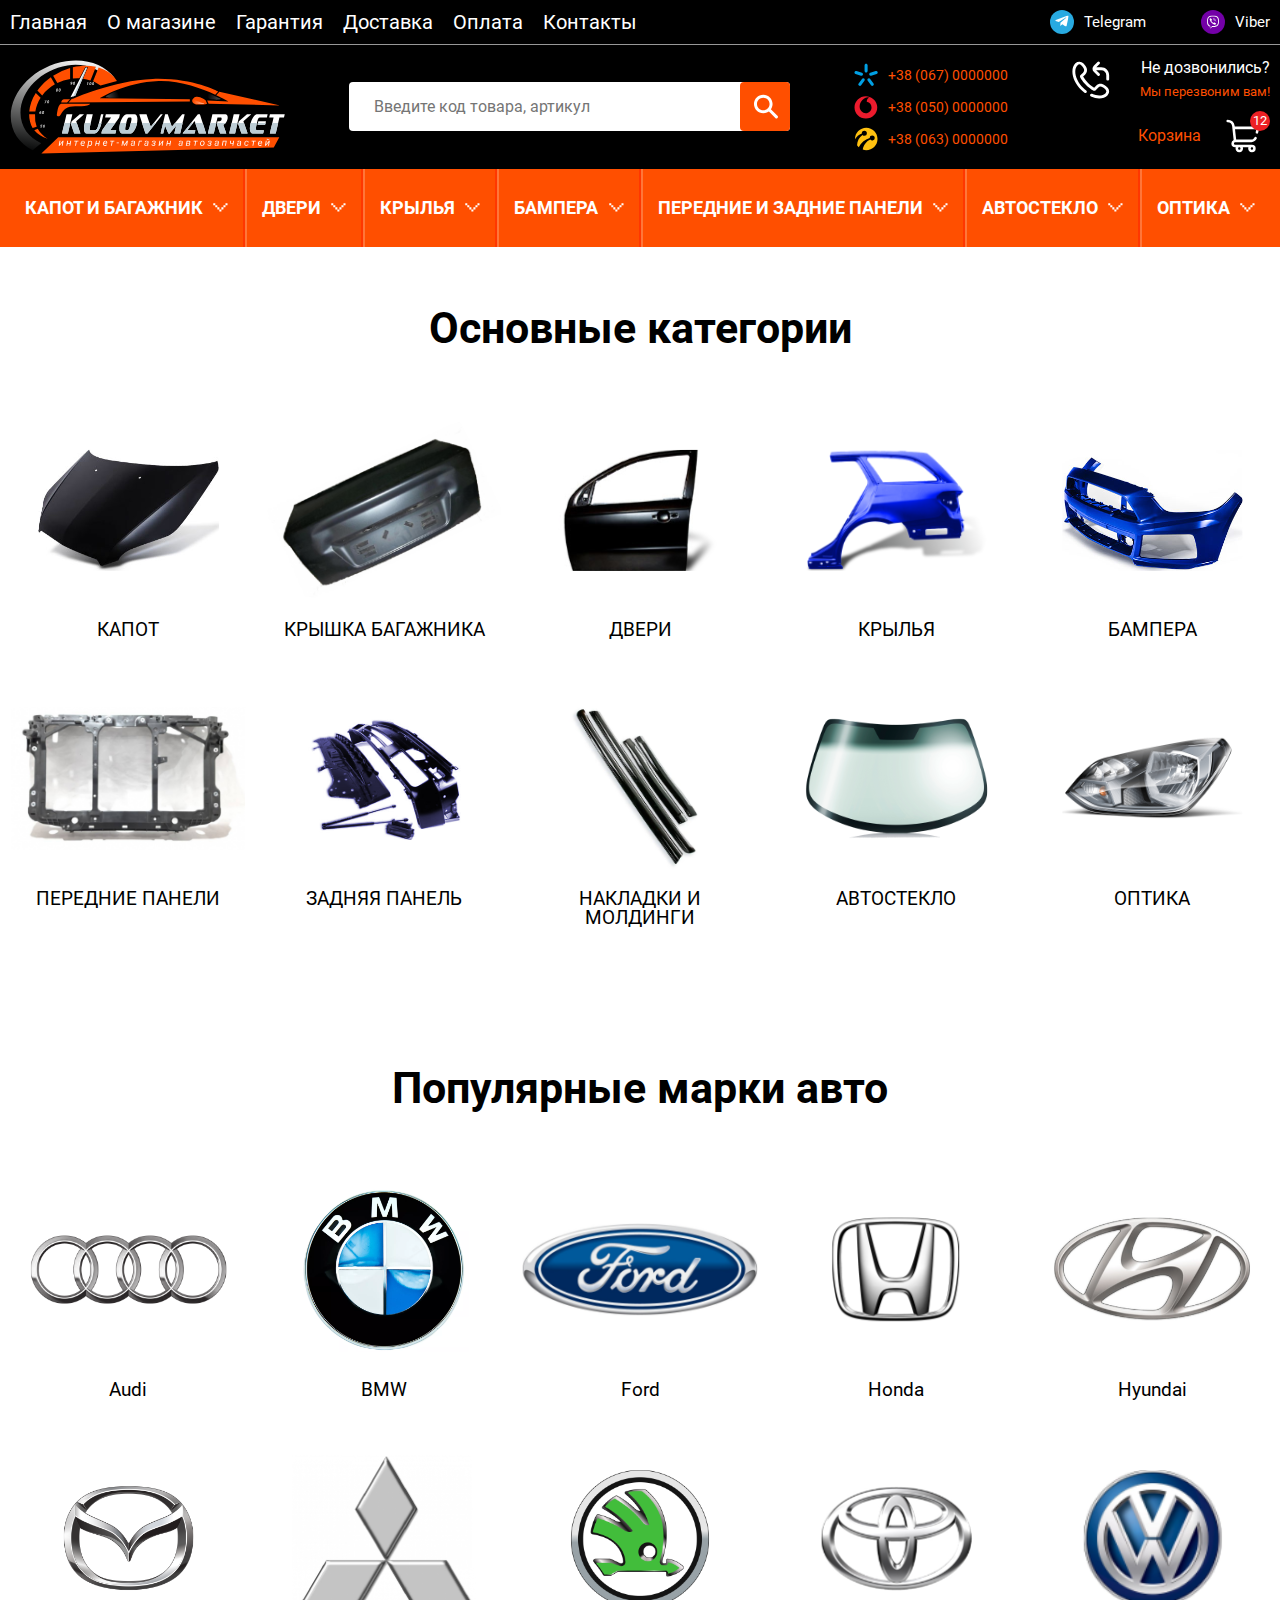
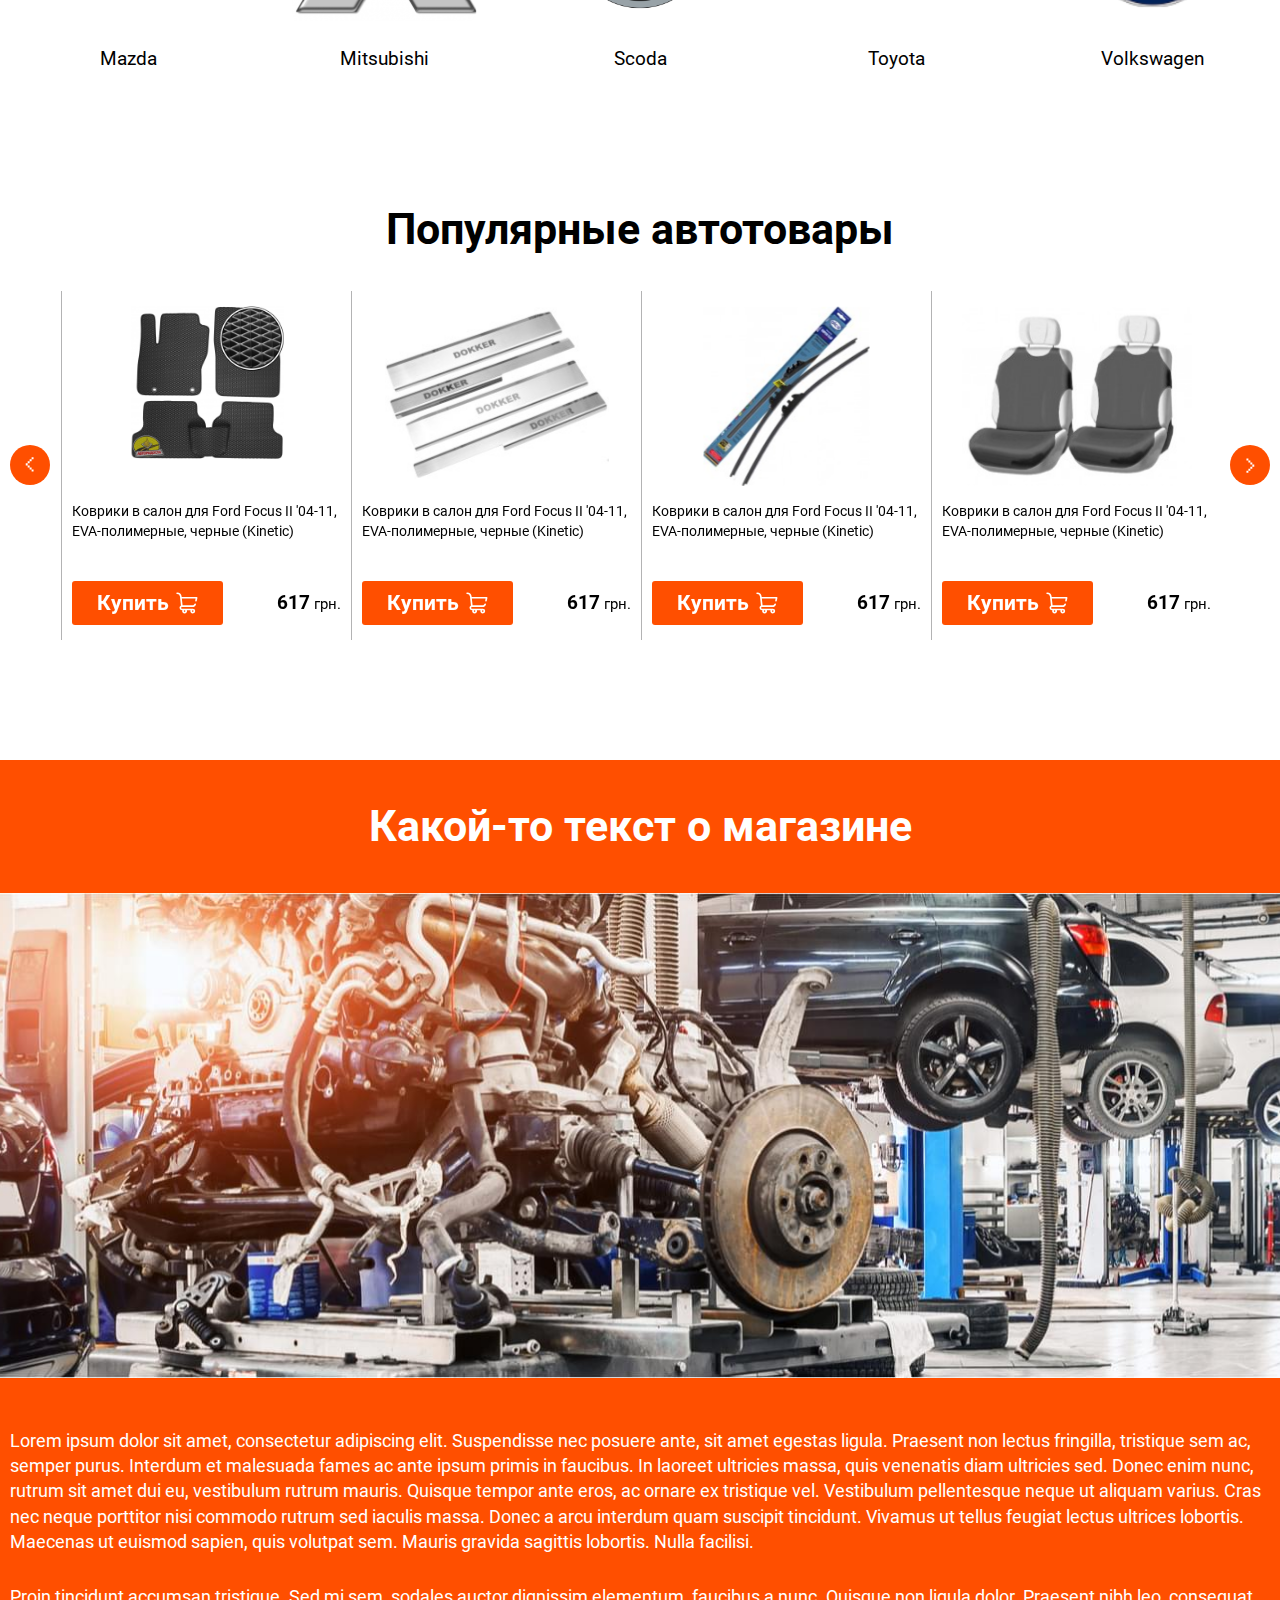
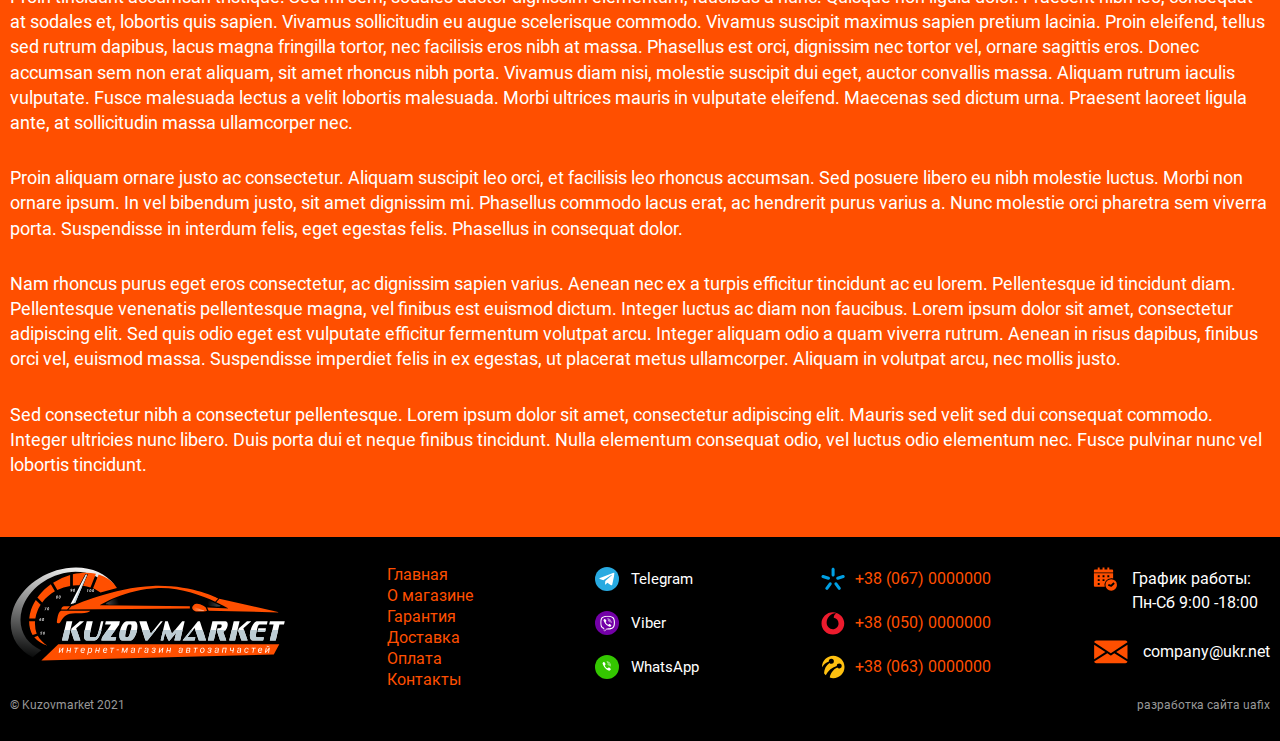
<file: index.html>
<!DOCTYPE html>
<html lang="ru">
	 <head>
	<title>Главная</title>
	<meta charset="UTF-8">
	<meta name="format-detection" content="telephone=no">
	<link rel="stylesheet" href="css/style.min.css">
	<link rel="shortcut icon" href="favicon.ico">
	<meta name="viewport" content="width=device-width, initial-scale=1.0">
</head>
	<body>
		<div class="wrapper">
			<header class="header">
	<div class="header__top top-header">
		<div class="_container">
			<div class="top-header__content">
				<nav class="top-header__menu menu-header" data-da=".mobile-menu,991.98,0">
					<ul class="menu-header__list">
						<li><a href="index.html" class="menu-header__link">Главная</a></li>
						<li><a href="text.html" class="menu-header__link">О магазине</a></li>
						<li><a href="#" class="menu-header__link">Гарантия</a></li>
						<li><a href="#" class="menu-header__link">Доставка</a></li>
						<li><a href="#" class="menu-header__link">Оплата</a></li>
						<li><a href="#" class="menu-header__link">Контакты</a></li>
					</ul>
				</nav>
				<div class="top-header__social" data-da=".mobile-menu__contact,991.98,0">
					<a href="#" class="top-header__link">
						<span class="top-header__link-icon top-header__link-icon_telegram">
							<img src="img/icons/telegram.svg" alt="">
						</span>
						<span class="top-header__link-name">Telegram</span>
					</a>
					<a href="#" class="top-header__link">
						<span class="top-header__link-icon top-header__link-icon_viber">
							<img src="img/icons/viber.svg" alt="">
						</span>
						<span class="top-header__link-name">Viber</span>
					</a>
				</div>
			</div>
		</div>
	</div>

	<div class="header__content">
		<div class="_container">
			<div class="header__body">
				<div class="header__menu-button menu-button">
					<div class="menu-button__burger">
						<span></span>
						<span></span>
						<span></span>
					</div>
					<div class="menu-button__text">Меню</div>
				</div>
				<a href="index.html" class="header__logo"><img src="img/logo.svg" alt=""></a>
				<div class="header__search">
					<input type="text" name="search" placeholder="Введите код товара, артикул">
					<span class="header__search-button"><img src="img/icons/search.svg" alt=""></span>
				</div>
				<div class="header__contacts" data-da=".mobile-menu__contact,991.98,1">
					<a href="tel:+380670000000" class="header__contact">
						<img src="img/icons/kyivstar.svg" alt="">
						<span>+38 (067) 0000000</span>
					</a>
					<a href="tel:+380500000000" class="header__contact">
						<img src="img/icons/vodafone.svg" alt="">
						<span>+38 (050) 0000000</span>
					</a>
					<a href="tel:+380630000000" class="header__contact">
						<img src="img/icons/Lifecell.svg" alt="">
						<span>+38 (063) 0000000</span>
					</a>
				</div>
				<div class="header__block">
					<div class="header__callback">
						<img src="img/icons/callback.svg" alt="">
						<p>
							<span>Не дозвонились?</span>
							<a href="#callback" class="_popup-link">Мы перезвоним вам!</a>
						</p>
					</div>
					<div class="header__basket">
						<span>Корзина</span>
						<img src="img/icons/basket.svg" alt="">
						<span class="scsh_adder_numc">12</span>
					</div>
				</div>
			</div>
		</div>
	</div>

	<div class="header__catalog catalog-header">
		<div class="_container">
			<div class="header__catalog-button catalog-button">
				<div class="catalog-button__burger">
					<span></span>
					<span></span>
					<span></span>
				</div>
				<div class="catalog-button__text">Каталог</div>
			</div>
			<nav class="catalog-header__menu">
				<ul class="catalog-header__list _spollers _one">
					<li>
						<h2 class="catalog-header__title-section _spoller" data-max="991.98">КАПОТ И БАГАЖНИК</h2>
						<div class="catalog-header__section section-catalog">
							<h3 class="section-catalog__title">Капот</h3>
							<ul class="section-catalog__list">
								<li><a href="catalog.html" class="section-catalog__link">Капоты</a></li>
								<li><a href="catalog.html" class="section-catalog__link">Петли капота</a></li>
								<li><a href="catalog.html" class="section-catalog__link">Решетки передние</a></li>
							</ul>
							<h3 class="section-catalog__title">Багажник</h3>
							<ul class="section-catalog__list">
								<li><a href="catalog.html" class="section-catalog__link">Крышка багажника</a></li>
								<li><a href="catalog.html" class="section-catalog__link">Петли крышки багажника</a></li>
								<li><a href="catalog.html" class="section-catalog__link">Молдинги и накладки</a></li>
							</ul>
						</div>
					</li>
					<li>
						<h2 class="catalog-header__title-section _spoller" data-max="991.98">ДВЕРИ</h2>
						<div class="catalog-header__section section-catalog">
							<h3 class="section-catalog__title">Капот</h3>
							<ul class="section-catalog__list">
								<li><a href="catalog.html" class="section-catalog__link">Капоты</a></li>
								<li><a href="catalog.html" class="section-catalog__link">Петли капота</a></li>
								<li><a href="catalog.html" class="section-catalog__link">Решетки передние</a></li>
							</ul>
							<h3 class="section-catalog__title">Багажник</h3>
							<ul class="section-catalog__list">
								<li><a href="catalog.html" class="section-catalog__link">Крышка багажника</a></li>
								<li><a href="catalog.html" class="section-catalog__link">Петли крышки багажника</a></li>
								<li><a href="catalog.html" class="section-catalog__link">Молдинги и накладки</a></li>
							</ul>
						</div>
					</li>
					<li>
						<h2 class="catalog-header__title-section _spoller" data-max="991.98">КРЫЛЬЯ</h2>
						<div class="catalog-header__section section-catalog">
							<h3 class="section-catalog__title">Капот</h3>
							<ul class="section-catalog__list">
								<li><a href="catalog.html" class="section-catalog__link">Капоты</a></li>
								<li><a href="catalog.html" class="section-catalog__link">Петли капота</a></li>
								<li><a href="catalog.html" class="section-catalog__link">Решетки передние</a></li>
							</ul>
							<h3 class="section-catalog__title">Багажник</h3>
							<ul class="section-catalog__list">
								<li><a href="catalog.html" class="section-catalog__link">Крышка багажника</a></li>
								<li><a href="catalog.html" class="section-catalog__link">Петли крышки багажника</a></li>
								<li><a href="catalog.html" class="section-catalog__link">Молдинги и накладки</a></li>
							</ul>
						</div>
					</li>
					<li>
						<h2 class="catalog-header__title-section _spoller" data-max="991.98">БАМПЕРА</h2>
						<div class="catalog-header__section section-catalog">
							<h3 class="section-catalog__title">Капот</h3>
							<ul class="section-catalog__list">
								<li><a href="catalog.html" class="section-catalog__link">Капоты</a></li>
								<li><a href="catalog.html" class="section-catalog__link">Петли капота</a></li>
								<li><a href="catalog.html" class="section-catalog__link">Решетки передние</a></li>
							</ul>
							<h3 class="section-catalog__title">Багажник</h3>
							<ul class="section-catalog__list">
								<li><a href="catalog.html" class="section-catalog__link">Крышка багажника</a></li>
								<li><a href="catalog.html" class="section-catalog__link">Петли крышки багажника</a></li>
								<li><a href="catalog.html" class="section-catalog__link">Молдинги и накладки</a></li>
							</ul>
						</div>
					</li>
					<li>
						<h2 class="catalog-header__title-section _spoller" data-max="991.98">ПЕРЕДНИЕ И ЗАДНИЕ ПАНЕЛИ </h2>
						<div class="catalog-header__section section-catalog">
							<h3 class="section-catalog__title">Капот</h3>
							<ul class="section-catalog__list">
								<li><a href="catalog.html" class="section-catalog__link">Капоты</a></li>
								<li><a href="catalog.html" class="section-catalog__link">Петли капота</a></li>
								<li><a href="catalog.html" class="section-catalog__link">Решетки передние</a></li>
							</ul>
							<h3 class="section-catalog__title">Багажник</h3>
							<ul class="section-catalog__list">
								<li><a href="catalog.html" class="section-catalog__link">Крышка багажника</a></li>
								<li><a href="catalog.html" class="section-catalog__link">Петли крышки багажника</a></li>
								<li><a href="catalog.html" class="section-catalog__link">Молдинги и накладки</a></li>
							</ul>
						</div>
					</li>
					<li>
						<h2 class="catalog-header__title-section _spoller" data-max="991.98">АВТОСТЕКЛО</h2>
						<div class="catalog-header__section section-catalog">
							<h3 class="section-catalog__title">Капот</h3>
							<ul class="section-catalog__list">
								<li><a href="catalog.html" class="section-catalog__link">Капоты</a></li>
								<li><a href="catalog.html" class="section-catalog__link">Петли капота</a></li>
								<li><a href="catalog.html" class="section-catalog__link">Решетки передние</a></li>
							</ul>
							<h3 class="section-catalog__title">Багажник</h3>
							<ul class="section-catalog__list">
								<li><a href="catalog.html" class="section-catalog__link">Крышка багажника</a></li>
								<li><a href="catalog.html" class="section-catalog__link">Петли крышки багажника</a></li>
								<li><a href="catalog.html" class="section-catalog__link">Молдинги и накладки</a></li>
							</ul>
						</div>
					</li>
					<li>
						<h2 class="catalog-header__title-section _spoller" data-max="991.98">ОПТИКА</h2>
						<div class="catalog-header__section section-catalog">
							<h3 class="section-catalog__title">Капот</h3>
							<ul class="section-catalog__list">
								<li><a href="catalog.html" class="section-catalog__link">Капоты</a></li>
								<li><a href="catalog.html" class="section-catalog__link">Петли капота</a></li>
								<li><a href="catalog.html" class="section-catalog__link">Решетки передние</a></li>
							</ul>
							<h3 class="section-catalog__title">Багажник</h3>
							<ul class="section-catalog__list">
								<li><a href="catalog.html" class="section-catalog__link">Крышка багажника</a></li>
								<li><a href="catalog.html" class="section-catalog__link">Петли крышки багажника</a></li>
								<li><a href="catalog.html" class="section-catalog__link">Молдинги и накладки</a></li>
							</ul>
						</div>
					</li>
				</ul>
			</nav>
		</div>
	</div>

	<div class="mobile-menu">
		<div class="mobile-menu__contact"></div>
	</div>

	<div class="header__search-block">
		<input type="text" name="search" placeholder="Введите код товара, артикул">
	</div>
</header>
			<main class="page">
				<section class="catalog">
					<div class="_container">
						<h1 class="catalog__title">Основные категории</h1>
						<div class="catalog__body">
							<div class="catalog__item item-catalog">
								<a href="#" class="item-catalog__image">
									<img src="img/category/image01.png" alt="">
								</a>
								<a href="#" class="item-catalog__name item-catalog__name_category">КАПОТ</a>
							</div>
							<div class="catalog__item item-catalog">
								<a href="#" class="item-catalog__image">
									<img src="img/category/image02.png" alt="">
								</a>
								<a href="#" class="item-catalog__name item-catalog__name_category">КРЫШКА БАГАЖНИКА</a>
							</div>
							<div class="catalog__item item-catalog">
								<a href="#" class="item-catalog__image">
									<img src="img/category/image03.png" alt="">
								</a>
								<a href="#" class="item-catalog__name item-catalog__name_category">ДВЕРИ</a>
							</div>
							<div class="catalog__item item-catalog">
								<a href="#" class="item-catalog__image">
									<img src="img/category/image04.png" alt="">
								</a>
								<a href="#" class="item-catalog__name item-catalog__name_category">КРЫЛЬЯ</a>
							</div>
							<div class="catalog__item item-catalog">
								<a href="#" class="item-catalog__image">
									<img src="img/category/image05.png" alt="">
								</a>
								<a href="#" class="item-catalog__name item-catalog__name_category">БАМПЕРА</a>
							</div>
							<div class="catalog__item item-catalog">
								<a href="#" class="item-catalog__image">
									<img src="img/category/image06.png" alt="">
								</a>
								<a href="#" class="item-catalog__name item-catalog__name_category">Передние панели</a>
							</div>
							<div class="catalog__item item-catalog">
								<a href="#" class="item-catalog__image">
									<img src="img/category/image07.png" alt="">
								</a>
								<a href="#" class="item-catalog__name item-catalog__name_category">ЗАДНЯЯ ПАНЕЛЬ</a>
							</div>
							<div class="catalog__item item-catalog">
								<a href="#" class="item-catalog__image">
									<img src="img/category/image08.png" alt="">
								</a>
								<a href="#" class="item-catalog__name item-catalog__name_category">НАКЛАДКИ И МОЛДИНГИ</a>
							</div>
							<div class="catalog__item item-catalog">
								<a href="#" class="item-catalog__image">
									<img src="img/category/image09.png" alt="">
								</a>
								<a href="#" class="item-catalog__name item-catalog__name_category">АВТОСТЕКЛО</a>
							</div>
							<div class="catalog__item item-catalog">
								<a href="#" class="item-catalog__image">
									<img src="img/category/image10.png" alt="">
								</a>
								<a href="#" class="item-catalog__name item-catalog__name_category">ОПТИКА</a>
							</div>
						</div>
					</div>
				</section>

				<section class="catalog">
					<div class="_container">
						<h2 class="catalog__title">Популярные марки авто</h2>
						<div class="catalog__body">
							<div class="catalog__item item-catalog">
								<a href="#" class="item-catalog__image">
									<img src="img/brand/image01.png" alt="">
								</a>
								<a href="#" class="item-catalog__name">Audi</a>
							</div>
							<div class="catalog__item item-catalog">
								<a href="#" class="item-catalog__image">
									<img src="img/brand/image02.png" alt="">
								</a>
								<a href="#" class="item-catalog__name">BMW</a>
							</div>
							<div class="catalog__item item-catalog">
								<a href="#" class="item-catalog__image">
									<img src="img/brand/image03.png" alt="">
								</a>
								<a href="#" class="item-catalog__name">Ford</a>
							</div>
							<div class="catalog__item item-catalog">
								<a href="#" class="item-catalog__image">
									<img src="img/brand/image04.png" alt="">
								</a>
								<a href="#" class="item-catalog__name">Honda</a>
							</div>
							<div class="catalog__item item-catalog">
								<a href="#" class="item-catalog__image">
									<img src="img/brand/image05.png" alt="">
								</a>
								<a href="#" class="item-catalog__name">Hyundai</a>
							</div>
							<div class="catalog__item item-catalog">
								<a href="#" class="item-catalog__image">
									<img src="img/brand/image06.png" alt="">
								</a>
								<a href="#" class="item-catalog__name">Mazda</a>
							</div>
							<div class="catalog__item item-catalog">
								<a href="#" class="item-catalog__image">
									<img src="img/brand/image07.png" alt="">
								</a>
								<a href="#" class="item-catalog__name">Mitsubishi</a>
							</div>
							<div class="catalog__item item-catalog">
								<a href="#" class="item-catalog__image">
									<img src="img/brand/image08.png" alt="">
								</a>
								<a href="#" class="item-catalog__name">Scoda</a>
							</div>
							<div class="catalog__item item-catalog">
								<a href="#" class="item-catalog__image">
									<img src="img/brand/image09.png" alt="">
								</a>
								<a href="#" class="item-catalog__name">Toyota</a>
							</div>
							<div class="catalog__item item-catalog">
								<a href="#" class="item-catalog__image">
									<img src="img/brand/image10.png" alt="">
								</a>
								<a href="#" class="item-catalog__name">Volkswagen</a>
							</div>
						</div>
					</div>
				</section>

				<section class="popular">
					<div class="_container">
						<h2 class="catalog__title">Популярные автотовары</h2>
						<div class="popular__content">
							<div class="popular__body _swiper">
								<div class="popular__slide">
									<div class="item-product">
										<a href="product.html" class="item-product__image">
											<img src="img/product/image01.png" alt="">
										</a>
										<a href="product.html" class="item-product__text">Коврики в салон для Ford Focus II '04-11, EVA-полимерные, черные (Kinetic)</a>
										<div class="item-product__footer">
											<button class="item-product__button btn">
												<span>Купить</span>
												<img src="img/icons/basket.svg" alt="">
											</button>
											<div class="item-product__price"><span>617</span> грн.</div>
										</div>
									</div>
								</div>
								<div class="popular__slide">
									<div class="item-product">
										<a href="product.html" class="item-product__image">
											<img src="img/product/image02.png" alt="">
										</a>
										<a href="product.html" class="item-product__text">Коврики в салон для Ford Focus II '04-11, EVA-полимерные, черные (Kinetic)</a>
										<div class="item-product__footer">
											<button class="item-product__button btn">
												<span>Купить</span>
												<img src="img/icons/basket.svg" alt="">
											</button>
											<div class="item-product__price"><span>617</span> грн.</div>
										</div>
									</div>
								</div>
								<div class="popular__slide">
									<div class="item-product">
										<a href="product.html" class="item-product__image">
											<img src="img/product/image03.png" alt="">
										</a>
										<a href="product.html" class="item-product__text">Коврики в салон для Ford Focus II '04-11, EVA-полимерные, черные (Kinetic)</a>
										<div class="item-product__footer">
											<button class="item-product__button btn">
												<span>Купить</span>
												<img src="img/icons/basket.svg" alt="">
											</button>
											<div class="item-product__price"><span>617</span> грн.</div>
										</div>
									</div>
								</div>
								<div class="popular__slide">
									<div class="item-product">
										<a href="product.html" class="item-product__image">
											<img src="img/product/image04.png" alt="">
										</a>
										<a href="product.html" class="item-product__text">Коврики в салон для Ford Focus II '04-11, EVA-полимерные, черные (Kinetic)</a>
										<div class="item-product__footer">
											<button class="item-product__button btn">
												<span>Купить</span>
												<img src="img/icons/basket.svg" alt="">
											</button>
											<div class="item-product__price"><span>617</span> грн.</div>
										</div>
									</div>
								</div>
								<div class="popular__slide">
									<div class="item-product">
										<a href="product.html" class="item-product__image">
											<img src="img/product/image05.png" alt="">
										</a>
										<a href="product.html" class="item-product__text">Коврики в салон для Ford Focus II '04-11, EVA-полимерные, черные (Kinetic)</a>
										<div class="item-product__footer">
											<button class="item-product__button btn">
												<span>Купить</span>
												<img src="img/icons/basket.svg" alt="">
											</button>
											<div class="item-product__price"><span>617</span> грн.</div>
										</div>
									</div>
								</div>
								<div class="popular__slide">
									<div class="item-product">
										<a href="product.html" class="item-product__image">
											<img src="img/product/image01.png" alt="">
										</a>
										<a href="product.html" class="item-product__text">Коврики в салон для Ford Focus II '04-11, EVA-полимерные, черные (Kinetic)</a>
										<div class="item-product__footer">
											<button class="item-product__button btn">
												<span>Купить</span>
												<img src="img/icons/basket.svg" alt="">
											</button>
											<div class="item-product__price"><span>617</span> грн.</div>
										</div>
									</div>
								</div>
								<div class="popular__slide">
									<div class="item-product">
										<a href="product.html" class="item-product__image">
											<img src="img/product/image02.png" alt="">
										</a>
										<a href="product.html" class="item-product__text">Коврики в салон для Ford Focus II '04-11, EVA-полимерные, черные (Kinetic)</a>
										<div class="item-product__footer">
											<button class="item-product__button btn">
												<span>Купить</span>
												<img src="img/icons/basket.svg" alt="">
											</button>
											<div class="item-product__price"><span>617</span> грн.</div>
										</div>
									</div>
								</div>
							</div>
							
							<div class="popular__pagination">
								<div class="popular__arrow popular__arrow_prev"></div>
								<div class="popular__arrow popular__arrow_next"></div>
							</div>
						</div>
					</div>
				</section>

				<section class="about">
					<h2 class="about__title">Какой-то текст о магазине</h2>
					<div class="about__image">
						<img src="img/image-bg.jpg" alt="">
					</div>
					<div class="_container">
						<div class="about__content">
							<p>Lorem ipsum dolor sit amet, consectetur adipiscing elit. Suspendisse nec posuere ante, sit amet egestas ligula. Praesent non lectus fringilla, tristique sem ac, semper purus. Interdum et malesuada fames ac ante ipsum primis in faucibus. In laoreet ultricies massa, quis venenatis diam ultricies sed. Donec enim nunc, rutrum sit amet dui eu, vestibulum rutrum mauris. Quisque tempor ante eros, ac ornare ex tristique vel. Vestibulum pellentesque neque ut aliquam varius. Cras nec neque porttitor nisi commodo rutrum sed iaculis massa. Donec a arcu interdum quam suscipit tincidunt. Vivamus ut tellus feugiat lectus ultrices lobortis. Maecenas ut euismod sapien, quis volutpat sem. Mauris gravida sagittis lobortis. Nulla facilisi.</p>
							<p>Proin tincidunt accumsan tristique. Sed mi sem, sodales auctor dignissim elementum, faucibus a nunc. Quisque non ligula dolor. Praesent nibh leo, consequat at sodales et, lobortis quis sapien. Vivamus sollicitudin eu augue scelerisque commodo. Vivamus suscipit maximus sapien pretium lacinia. Proin eleifend, tellus sed rutrum dapibus, lacus magna fringilla tortor, nec facilisis eros nibh at massa. Phasellus est orci, dignissim nec tortor vel, ornare sagittis eros. Donec accumsan sem non erat aliquam, sit amet rhoncus nibh porta. Vivamus diam nisi, molestie suscipit dui eget, auctor convallis massa. Aliquam rutrum iaculis vulputate. Fusce malesuada lectus a velit lobortis malesuada. Morbi ultrices mauris in vulputate eleifend. Maecenas sed dictum urna. Praesent laoreet ligula ante, at sollicitudin massa ullamcorper nec.</p>
							<p>Proin aliquam ornare justo ac consectetur. Aliquam suscipit leo orci, et facilisis leo rhoncus accumsan. Sed posuere libero eu nibh molestie luctus. Morbi non ornare ipsum. In vel bibendum justo, sit amet dignissim mi. Phasellus commodo lacus erat, ac hendrerit purus varius a. Nunc molestie orci pharetra sem viverra porta. Suspendisse in interdum felis, eget egestas felis. Phasellus in consequat dolor.</p>
							<p>Nam rhoncus purus eget eros consectetur, ac dignissim sapien varius. Aenean nec ex a turpis efficitur tincidunt ac eu lorem. Pellentesque id tincidunt diam. Pellentesque venenatis pellentesque magna, vel finibus est euismod dictum. Integer luctus ac diam non faucibus. Lorem ipsum dolor sit amet, consectetur adipiscing elit. Sed quis odio eget est vulputate efficitur fermentum volutpat arcu. Integer aliquam odio a quam viverra rutrum. Aenean in risus dapibus, finibus orci vel, euismod massa. Suspendisse imperdiet felis in ex egestas, ut placerat metus ullamcorper. Aliquam in volutpat arcu, nec mollis justo.</p>
							<p>Sed consectetur nibh a consectetur pellentesque. Lorem ipsum dolor sit amet, consectetur adipiscing elit. Mauris sed velit sed dui consequat commodo. Integer ultricies nunc libero. Duis porta dui et neque finibus tincidunt. Nulla elementum consequat odio, vel luctus odio elementum nec. Fusce pulvinar nunc vel lobortis tincidunt.</p>
						</div>
					</div>
				</section>
			</main>
			<footer class="footer">
	<div class="_container">
		<div class="footer__body">
			<a href="index.html" class="footer__logo">
				<img src="img/logo.svg" alt="">
			</a>

			<nav class="footer__menu">
				<a href="#" class="footer__menu-link">Главная</a>
				<a href="#" class="footer__menu-link">О магазине</a>
				<a href="#" class="footer__menu-link">Гарантия</a>
				<a href="#" class="footer__menu-link">Доставка </a>
				<a href="#" class="footer__menu-link">Оплата</a>
				<a href="#" class="footer__menu-link">Контакты</a>
			</nav>

			<div class="footer__social">
				<a href="#" class="footer__social-link">
					<span class="footer__social-icon footer__social-icon_telegram">
						<img src="img/icons/telegram.svg" alt="">
					</span>
					<span class="footer__social-name">Telegram</span>
				</a>
				<a href="#" class="footer__social-link">
					<span class="footer__social-icon footer__social-icon_viber">
						<img src="img/icons/viber.svg" alt="">
					</span>
					<span class="footer__social-name">Viber</span>
				</a>
				<a href="#" class="footer__social-link">
					<span class="footer__social-icon footer__social-icon_whatsapp">
						<img src="img/icons/whatsapp.svg" alt="">
					</span>
					<span class="footer__social-name">WhatsApp</span>
				</a>
			</div>

			<div class="footer__contact">
				<a href="tel:+380670000000" class="footer__contact-link">
					<img src="img/icons/kyivstar.svg" alt="">
					<span>+38 (067) 0000000</span>
				</a>
				<a href="tel:+380500000000" class="footer__contact-link">
					<img src="img/icons/vodafone.svg" alt="">
					<span>+38 (050) 0000000</span>
				</a>
				<a href="tel:+380630000000" class="footer__contact-link">
					<img src="img/icons/Lifecell.svg" alt="">
					<span>+38 (063) 0000000</span>
				</a>
			</div>

			<div class="footer__info">
				<div class="footer__info-item">
					<img src="img/icons/schedule.svg" alt="">
					<span>График работы:<br>Пн-Сб 9:00 -18:00</span>
				</div>
				<div class="footer__info-item">
					<img src="img/icons/mail.svg" alt="">
					<span>company@ukr.net</span>
				</div>
			</div>
		</div>

		<div class="footer__bottom">
			<div class="footer__copyright">© Kuzovmarket 2021</div>
			<div class="footer__author">разработка сайта uafix</div>
		</div>
	</div>
</footer>
		</div>
		<div class="popup popup_callback">
	<div class="popup__content">
		<div class="popup__body">
			<div class="popup__close"></div>
			<h2 class="popup__title">Мы Вам перезвоним</h2>
			<form action="#" class="popup__form form" autocomplete="off">
				<div class="form__line">
					<label for="name" class="form__label">ФИО</label>
					<input type="text" id="name" name="name" class="form__input" required>
				</div>
				<div class="form__line">
					<label for="tel" class="form__label">Телефон</label>
					<input type="tel" id="tel" name="tel" class="form__input form__input_tel" required maxlength="13">
				</div>
				<button class="form__button btn">Отправить</button>
			</form>
		</div>
	</div>
</div>

		<!-- <script src="https://code.jquery.com/jquery-3.3.1.min.js"></script> -->
<script src="js/vendors.min.js"></script>
<script src="js/app.min.js"></script>
	</body>
</html>
</file>
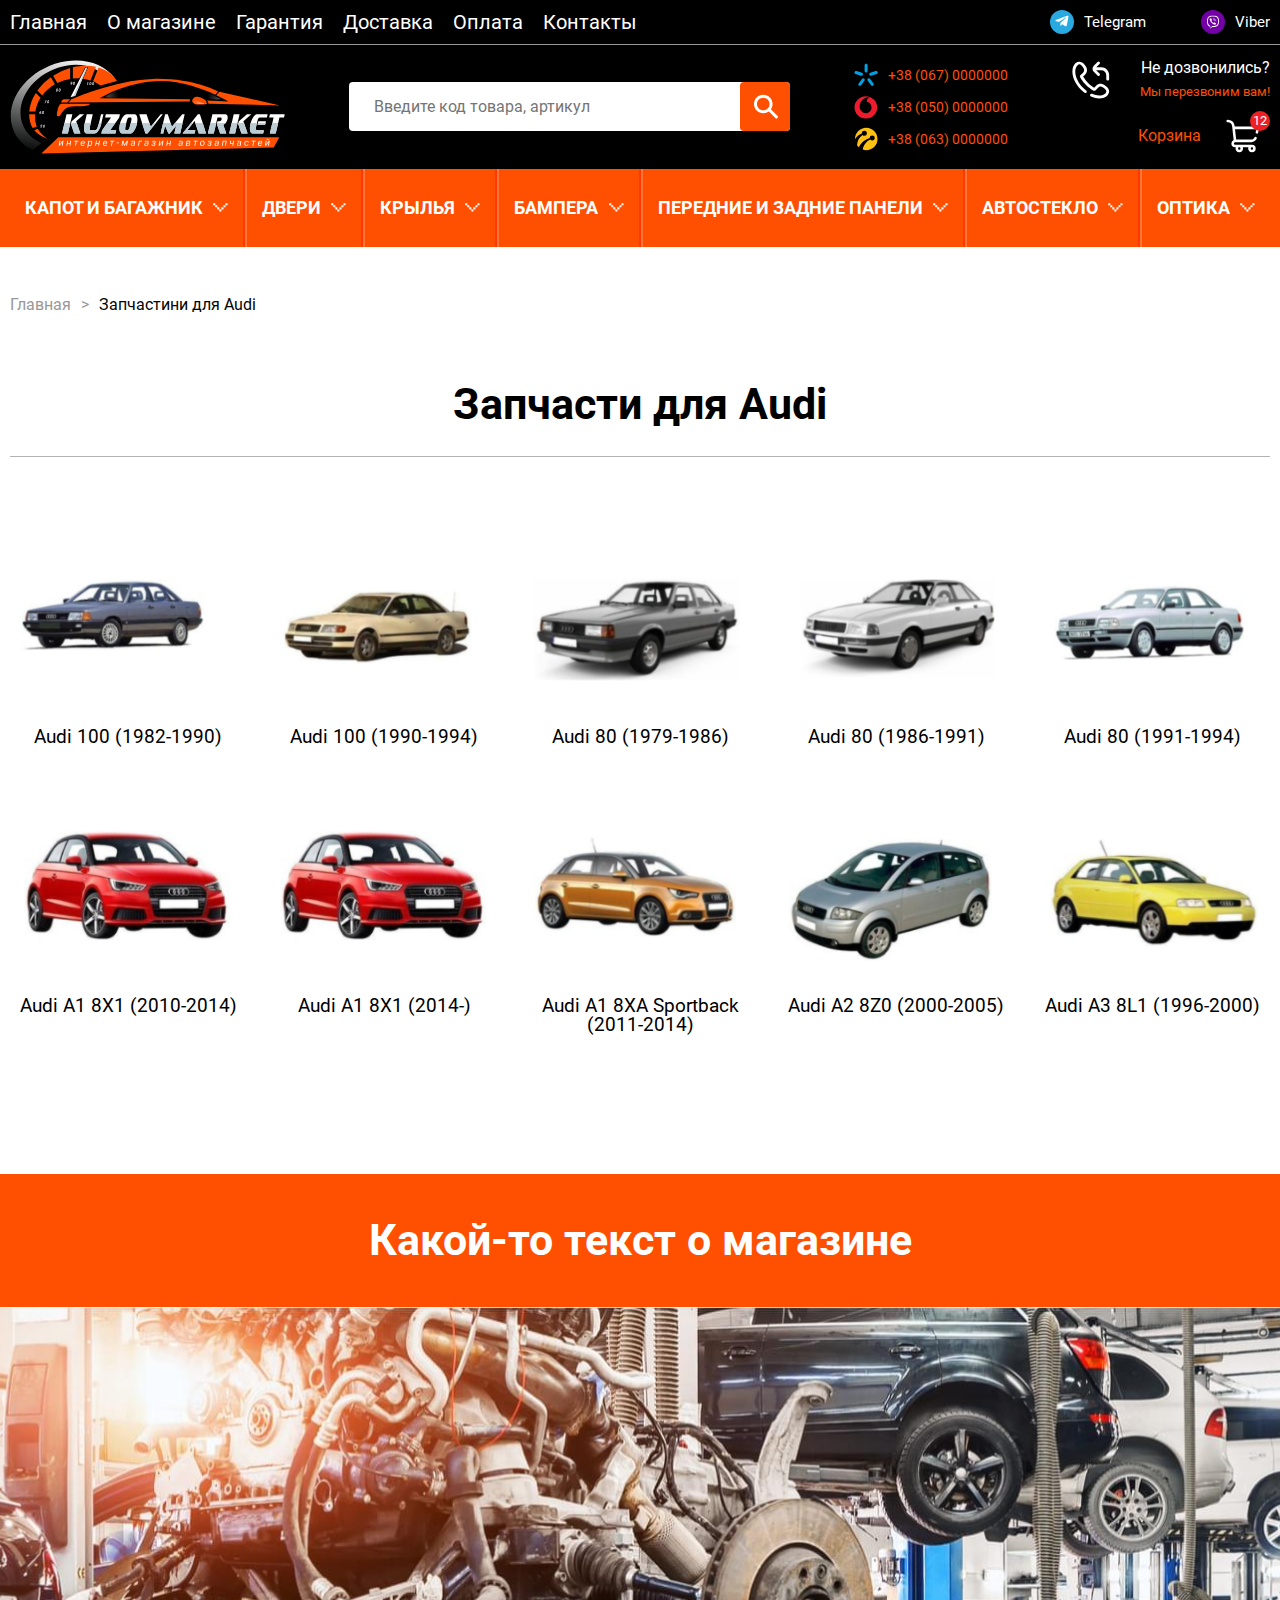
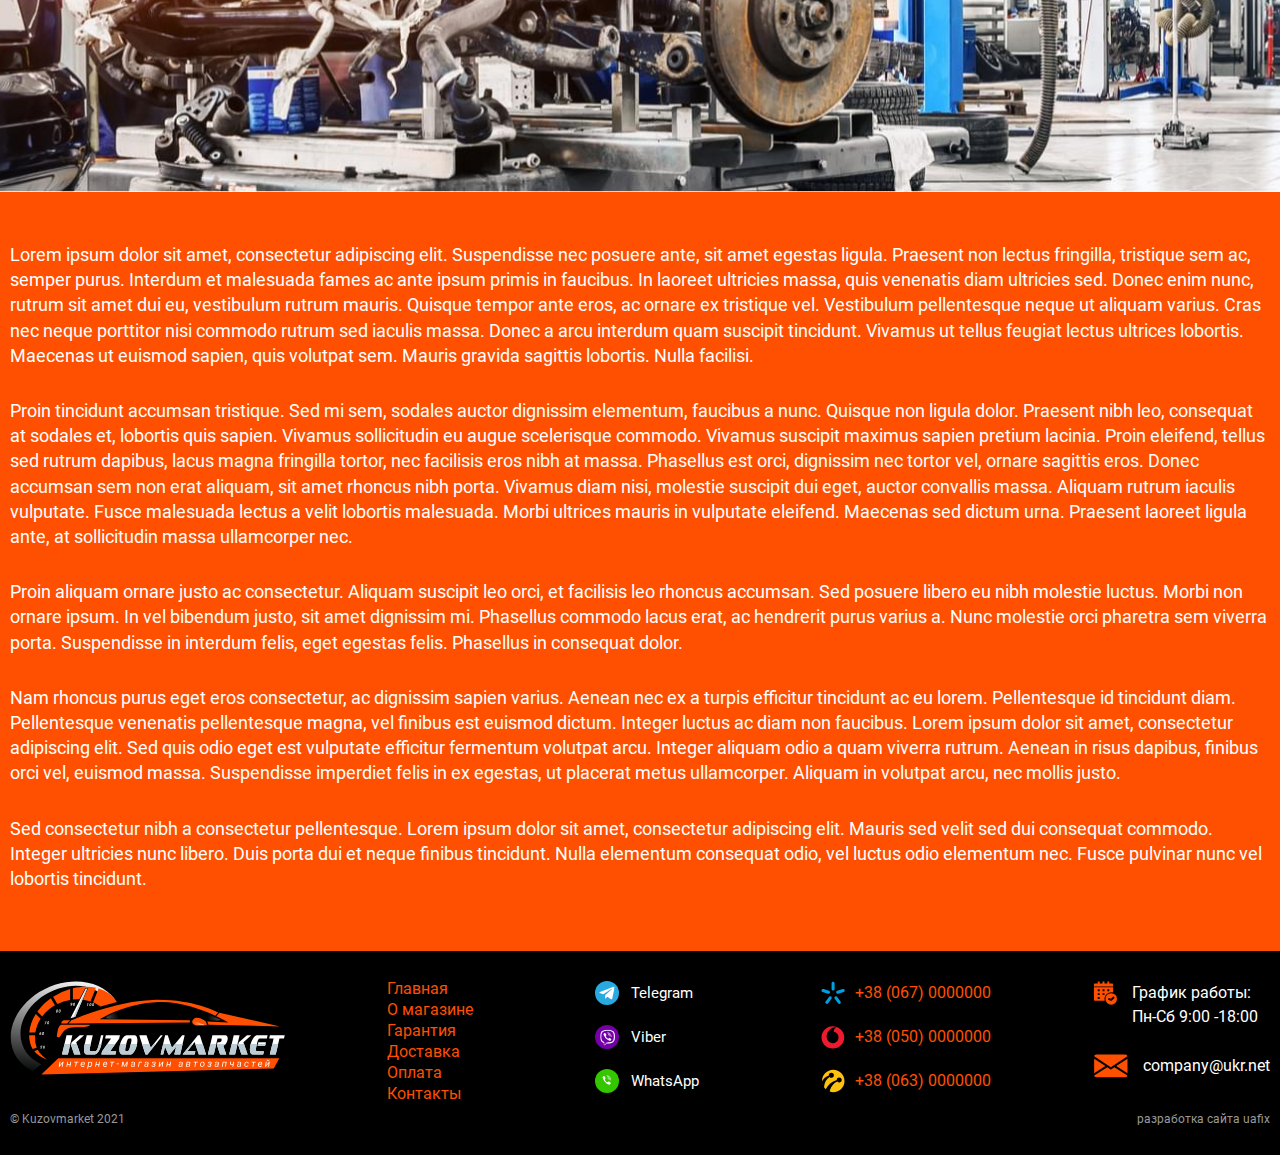
<file: catalog.html>
<!DOCTYPE html>
<html lang="ru">
	 <head>
	<title>Главная</title>
	<meta charset="UTF-8">
	<meta name="format-detection" content="telephone=no">
	<link rel="stylesheet" href="css/style.min.css">
	<link rel="shortcut icon" href="favicon.ico">
	<meta name="viewport" content="width=device-width, initial-scale=1.0">
</head>
	<body>
		<div class="wrapper">
			<header class="header">
	<div class="header__top top-header">
		<div class="_container">
			<div class="top-header__content">
				<nav class="top-header__menu menu-header" data-da=".mobile-menu,991.98,0">
					<ul class="menu-header__list">
						<li><a href="index.html" class="menu-header__link">Главная</a></li>
						<li><a href="text.html" class="menu-header__link">О магазине</a></li>
						<li><a href="#" class="menu-header__link">Гарантия</a></li>
						<li><a href="#" class="menu-header__link">Доставка</a></li>
						<li><a href="#" class="menu-header__link">Оплата</a></li>
						<li><a href="#" class="menu-header__link">Контакты</a></li>
					</ul>
				</nav>
				<div class="top-header__social" data-da=".mobile-menu__contact,991.98,0">
					<a href="#" class="top-header__link">
						<span class="top-header__link-icon top-header__link-icon_telegram">
							<img src="img/icons/telegram.svg" alt="">
						</span>
						<span class="top-header__link-name">Telegram</span>
					</a>
					<a href="#" class="top-header__link">
						<span class="top-header__link-icon top-header__link-icon_viber">
							<img src="img/icons/viber.svg" alt="">
						</span>
						<span class="top-header__link-name">Viber</span>
					</a>
				</div>
			</div>
		</div>
	</div>

	<div class="header__content">
		<div class="_container">
			<div class="header__body">
				<div class="header__menu-button menu-button">
					<div class="menu-button__burger">
						<span></span>
						<span></span>
						<span></span>
					</div>
					<div class="menu-button__text">Меню</div>
				</div>
				<a href="index.html" class="header__logo"><img src="img/logo.svg" alt=""></a>
				<div class="header__search">
					<input type="text" name="search" placeholder="Введите код товара, артикул">
					<span class="header__search-button"><img src="img/icons/search.svg" alt=""></span>
				</div>
				<div class="header__contacts" data-da=".mobile-menu__contact,991.98,1">
					<a href="tel:+380670000000" class="header__contact">
						<img src="img/icons/kyivstar.svg" alt="">
						<span>+38 (067) 0000000</span>
					</a>
					<a href="tel:+380500000000" class="header__contact">
						<img src="img/icons/vodafone.svg" alt="">
						<span>+38 (050) 0000000</span>
					</a>
					<a href="tel:+380630000000" class="header__contact">
						<img src="img/icons/Lifecell.svg" alt="">
						<span>+38 (063) 0000000</span>
					</a>
				</div>
				<div class="header__block">
					<div class="header__callback">
						<img src="img/icons/callback.svg" alt="">
						<p>
							<span>Не дозвонились?</span>
							<a href="#callback" class="_popup-link">Мы перезвоним вам!</a>
						</p>
					</div>
					<div class="header__basket">
						<span>Корзина</span>
						<img src="img/icons/basket.svg" alt="">
						<span class="scsh_adder_numc">12</span>
					</div>
				</div>
			</div>
		</div>
	</div>

	<div class="header__catalog catalog-header">
		<div class="_container">
			<div class="header__catalog-button catalog-button">
				<div class="catalog-button__burger">
					<span></span>
					<span></span>
					<span></span>
				</div>
				<div class="catalog-button__text">Каталог</div>
			</div>
			<nav class="catalog-header__menu">
				<ul class="catalog-header__list _spollers _one">
					<li>
						<h2 class="catalog-header__title-section _spoller" data-max="991.98">КАПОТ И БАГАЖНИК</h2>
						<div class="catalog-header__section section-catalog">
							<h3 class="section-catalog__title">Капот</h3>
							<ul class="section-catalog__list">
								<li><a href="catalog.html" class="section-catalog__link">Капоты</a></li>
								<li><a href="catalog.html" class="section-catalog__link">Петли капота</a></li>
								<li><a href="catalog.html" class="section-catalog__link">Решетки передние</a></li>
							</ul>
							<h3 class="section-catalog__title">Багажник</h3>
							<ul class="section-catalog__list">
								<li><a href="catalog.html" class="section-catalog__link">Крышка багажника</a></li>
								<li><a href="catalog.html" class="section-catalog__link">Петли крышки багажника</a></li>
								<li><a href="catalog.html" class="section-catalog__link">Молдинги и накладки</a></li>
							</ul>
						</div>
					</li>
					<li>
						<h2 class="catalog-header__title-section _spoller" data-max="991.98">ДВЕРИ</h2>
						<div class="catalog-header__section section-catalog">
							<h3 class="section-catalog__title">Капот</h3>
							<ul class="section-catalog__list">
								<li><a href="catalog.html" class="section-catalog__link">Капоты</a></li>
								<li><a href="catalog.html" class="section-catalog__link">Петли капота</a></li>
								<li><a href="catalog.html" class="section-catalog__link">Решетки передние</a></li>
							</ul>
							<h3 class="section-catalog__title">Багажник</h3>
							<ul class="section-catalog__list">
								<li><a href="catalog.html" class="section-catalog__link">Крышка багажника</a></li>
								<li><a href="catalog.html" class="section-catalog__link">Петли крышки багажника</a></li>
								<li><a href="catalog.html" class="section-catalog__link">Молдинги и накладки</a></li>
							</ul>
						</div>
					</li>
					<li>
						<h2 class="catalog-header__title-section _spoller" data-max="991.98">КРЫЛЬЯ</h2>
						<div class="catalog-header__section section-catalog">
							<h3 class="section-catalog__title">Капот</h3>
							<ul class="section-catalog__list">
								<li><a href="catalog.html" class="section-catalog__link">Капоты</a></li>
								<li><a href="catalog.html" class="section-catalog__link">Петли капота</a></li>
								<li><a href="catalog.html" class="section-catalog__link">Решетки передние</a></li>
							</ul>
							<h3 class="section-catalog__title">Багажник</h3>
							<ul class="section-catalog__list">
								<li><a href="catalog.html" class="section-catalog__link">Крышка багажника</a></li>
								<li><a href="catalog.html" class="section-catalog__link">Петли крышки багажника</a></li>
								<li><a href="catalog.html" class="section-catalog__link">Молдинги и накладки</a></li>
							</ul>
						</div>
					</li>
					<li>
						<h2 class="catalog-header__title-section _spoller" data-max="991.98">БАМПЕРА</h2>
						<div class="catalog-header__section section-catalog">
							<h3 class="section-catalog__title">Капот</h3>
							<ul class="section-catalog__list">
								<li><a href="catalog.html" class="section-catalog__link">Капоты</a></li>
								<li><a href="catalog.html" class="section-catalog__link">Петли капота</a></li>
								<li><a href="catalog.html" class="section-catalog__link">Решетки передние</a></li>
							</ul>
							<h3 class="section-catalog__title">Багажник</h3>
							<ul class="section-catalog__list">
								<li><a href="catalog.html" class="section-catalog__link">Крышка багажника</a></li>
								<li><a href="catalog.html" class="section-catalog__link">Петли крышки багажника</a></li>
								<li><a href="catalog.html" class="section-catalog__link">Молдинги и накладки</a></li>
							</ul>
						</div>
					</li>
					<li>
						<h2 class="catalog-header__title-section _spoller" data-max="991.98">ПЕРЕДНИЕ И ЗАДНИЕ ПАНЕЛИ </h2>
						<div class="catalog-header__section section-catalog">
							<h3 class="section-catalog__title">Капот</h3>
							<ul class="section-catalog__list">
								<li><a href="catalog.html" class="section-catalog__link">Капоты</a></li>
								<li><a href="catalog.html" class="section-catalog__link">Петли капота</a></li>
								<li><a href="catalog.html" class="section-catalog__link">Решетки передние</a></li>
							</ul>
							<h3 class="section-catalog__title">Багажник</h3>
							<ul class="section-catalog__list">
								<li><a href="catalog.html" class="section-catalog__link">Крышка багажника</a></li>
								<li><a href="catalog.html" class="section-catalog__link">Петли крышки багажника</a></li>
								<li><a href="catalog.html" class="section-catalog__link">Молдинги и накладки</a></li>
							</ul>
						</div>
					</li>
					<li>
						<h2 class="catalog-header__title-section _spoller" data-max="991.98">АВТОСТЕКЛО</h2>
						<div class="catalog-header__section section-catalog">
							<h3 class="section-catalog__title">Капот</h3>
							<ul class="section-catalog__list">
								<li><a href="catalog.html" class="section-catalog__link">Капоты</a></li>
								<li><a href="catalog.html" class="section-catalog__link">Петли капота</a></li>
								<li><a href="catalog.html" class="section-catalog__link">Решетки передние</a></li>
							</ul>
							<h3 class="section-catalog__title">Багажник</h3>
							<ul class="section-catalog__list">
								<li><a href="catalog.html" class="section-catalog__link">Крышка багажника</a></li>
								<li><a href="catalog.html" class="section-catalog__link">Петли крышки багажника</a></li>
								<li><a href="catalog.html" class="section-catalog__link">Молдинги и накладки</a></li>
							</ul>
						</div>
					</li>
					<li>
						<h2 class="catalog-header__title-section _spoller" data-max="991.98">ОПТИКА</h2>
						<div class="catalog-header__section section-catalog">
							<h3 class="section-catalog__title">Капот</h3>
							<ul class="section-catalog__list">
								<li><a href="catalog.html" class="section-catalog__link">Капоты</a></li>
								<li><a href="catalog.html" class="section-catalog__link">Петли капота</a></li>
								<li><a href="catalog.html" class="section-catalog__link">Решетки передние</a></li>
							</ul>
							<h3 class="section-catalog__title">Багажник</h3>
							<ul class="section-catalog__list">
								<li><a href="catalog.html" class="section-catalog__link">Крышка багажника</a></li>
								<li><a href="catalog.html" class="section-catalog__link">Петли крышки багажника</a></li>
								<li><a href="catalog.html" class="section-catalog__link">Молдинги и накладки</a></li>
							</ul>
						</div>
					</li>
				</ul>
			</nav>
		</div>
	</div>

	<div class="mobile-menu">
		<div class="mobile-menu__contact"></div>
	</div>

	<div class="header__search-block">
		<input type="text" name="search" placeholder="Введите код товара, артикул">
	</div>
</header>
			<main class="page">
        <div class="breadcrumbs">
          <div class="_container">
            <ul class="breadcrumbs__list">
              <li><a href="index.html" class="breadcrumbs__item">Главная</a></li>
              <li>Запчастини для Audi</li>
            </ul>
          </div>
        </div>

				<section class="catalog">
					<div class="_container">
						<h1 class="catalog__title catalog__title_main">Запчасти для Audi</h1>
						<div class="catalog__body">
							<a href="spares.html" class="catalog__item item-catalog">
								<div class="item-catalog__image">
									<img src="img/cars/image09.png" alt="">
								</div>
								<div class="item-catalog__name">Audi 100 (1982-1990)</div>
							</a>
							<a href="spares.html" class="catalog__item item-catalog">
								<div class="item-catalog__image">
									<img src="img/cars/image08.png" alt="">
								</div>
								<div class="item-catalog__name">Audi 100 (1990-1994)</div>
							</a>
							<a href="spares.html" class="catalog__item item-catalog">
								<div class="item-catalog__image">
									<img src="img/cars/image07.png" alt="">
								</div>
								<div class="item-catalog__name">Audi 80 (1979-1986)</div>
							</a>
							<a href="spares.html" class="catalog__item item-catalog">
								<div class="item-catalog__image">
									<img src="img/cars/image06.png" alt="">
								</div>
								<div class="item-catalog__name">Audi 80 (1986-1991)</div>
							</a>
							<a href="spares.html" class="catalog__item item-catalog">
								<div class="item-catalog__image">
									<img src="img/cars/image05.png" alt="">
								</div>
								<div class="item-catalog__name">Audi 80 (1991-1994)</div>
							</a>
							<a href="spares.html" class="catalog__item item-catalog">
								<div class="item-catalog__image">
									<img src="img/cars/image04.png" alt="">
								</div>
								<div class="item-catalog__name">Audi A1 8X1 (2010-2014)</div>
							</a>
							<a href="spares.html" class="catalog__item item-catalog">
								<div class="item-catalog__image">
									<img src="img/cars/image04.png" alt="">
								</div>
								<div class="item-catalog__name">Audi A1 8X1 (2014-)</div>
							</a>
							<a href="spares.html" class="catalog__item item-catalog">
								<div class="item-catalog__image">
									<img src="img/cars/image03.png" alt="">
								</div>
								<div class="item-catalog__name">Audi A1 8XA Sportback (2011-2014)</div>
							</a>
							<a href="spares.html" class="catalog__item item-catalog">
								<div class="item-catalog__image">
									<img src="img/cars/image02.png" alt="">
								</div>
								<div class="item-catalog__name">Audi A2 8Z0 (2000-2005)</div>
							</a>
							<a href="spares.html" class="catalog__item item-catalog">
								<div class="item-catalog__image">
									<img src="img/cars/image01.png" alt="">
								</div>
								<div class="item-catalog__name">Audi A3 8L1 (1996-2000)</div>
							</a>
						</div>
					</div>
				</section>

        <section class="about">
					<h2 class="about__title">Какой-то текст о магазине</h2>
					<div class="about__image">
						<img src="img/image-bg.jpg" alt="">
					</div>
					<div class="_container">
						<div class="about__content">
							<p>Lorem ipsum dolor sit amet, consectetur adipiscing elit. Suspendisse nec posuere ante, sit amet egestas ligula. Praesent non lectus fringilla, tristique sem ac, semper purus. Interdum et malesuada fames ac ante ipsum primis in faucibus. In laoreet ultricies massa, quis venenatis diam ultricies sed. Donec enim nunc, rutrum sit amet dui eu, vestibulum rutrum mauris. Quisque tempor ante eros, ac ornare ex tristique vel. Vestibulum pellentesque neque ut aliquam varius. Cras nec neque porttitor nisi commodo rutrum sed iaculis massa. Donec a arcu interdum quam suscipit tincidunt. Vivamus ut tellus feugiat lectus ultrices lobortis. Maecenas ut euismod sapien, quis volutpat sem. Mauris gravida sagittis lobortis. Nulla facilisi.</p>
							<p>Proin tincidunt accumsan tristique. Sed mi sem, sodales auctor dignissim elementum, faucibus a nunc. Quisque non ligula dolor. Praesent nibh leo, consequat at sodales et, lobortis quis sapien. Vivamus sollicitudin eu augue scelerisque commodo. Vivamus suscipit maximus sapien pretium lacinia. Proin eleifend, tellus sed rutrum dapibus, lacus magna fringilla tortor, nec facilisis eros nibh at massa. Phasellus est orci, dignissim nec tortor vel, ornare sagittis eros. Donec accumsan sem non erat aliquam, sit amet rhoncus nibh porta. Vivamus diam nisi, molestie suscipit dui eget, auctor convallis massa. Aliquam rutrum iaculis vulputate. Fusce malesuada lectus a velit lobortis malesuada. Morbi ultrices mauris in vulputate eleifend. Maecenas sed dictum urna. Praesent laoreet ligula ante, at sollicitudin massa ullamcorper nec.</p>
							<p>Proin aliquam ornare justo ac consectetur. Aliquam suscipit leo orci, et facilisis leo rhoncus accumsan. Sed posuere libero eu nibh molestie luctus. Morbi non ornare ipsum. In vel bibendum justo, sit amet dignissim mi. Phasellus commodo lacus erat, ac hendrerit purus varius a. Nunc molestie orci pharetra sem viverra porta. Suspendisse in interdum felis, eget egestas felis. Phasellus in consequat dolor.</p>
							<p>Nam rhoncus purus eget eros consectetur, ac dignissim sapien varius. Aenean nec ex a turpis efficitur tincidunt ac eu lorem. Pellentesque id tincidunt diam. Pellentesque venenatis pellentesque magna, vel finibus est euismod dictum. Integer luctus ac diam non faucibus. Lorem ipsum dolor sit amet, consectetur adipiscing elit. Sed quis odio eget est vulputate efficitur fermentum volutpat arcu. Integer aliquam odio a quam viverra rutrum. Aenean in risus dapibus, finibus orci vel, euismod massa. Suspendisse imperdiet felis in ex egestas, ut placerat metus ullamcorper. Aliquam in volutpat arcu, nec mollis justo.</p>
							<p>Sed consectetur nibh a consectetur pellentesque. Lorem ipsum dolor sit amet, consectetur adipiscing elit. Mauris sed velit sed dui consequat commodo. Integer ultricies nunc libero. Duis porta dui et neque finibus tincidunt. Nulla elementum consequat odio, vel luctus odio elementum nec. Fusce pulvinar nunc vel lobortis tincidunt.</p>
						</div>
					</div>
				</section>
			</main>
			<footer class="footer">
	<div class="_container">
		<div class="footer__body">
			<a href="index.html" class="footer__logo">
				<img src="img/logo.svg" alt="">
			</a>

			<nav class="footer__menu">
				<a href="#" class="footer__menu-link">Главная</a>
				<a href="#" class="footer__menu-link">О магазине</a>
				<a href="#" class="footer__menu-link">Гарантия</a>
				<a href="#" class="footer__menu-link">Доставка </a>
				<a href="#" class="footer__menu-link">Оплата</a>
				<a href="#" class="footer__menu-link">Контакты</a>
			</nav>

			<div class="footer__social">
				<a href="#" class="footer__social-link">
					<span class="footer__social-icon footer__social-icon_telegram">
						<img src="img/icons/telegram.svg" alt="">
					</span>
					<span class="footer__social-name">Telegram</span>
				</a>
				<a href="#" class="footer__social-link">
					<span class="footer__social-icon footer__social-icon_viber">
						<img src="img/icons/viber.svg" alt="">
					</span>
					<span class="footer__social-name">Viber</span>
				</a>
				<a href="#" class="footer__social-link">
					<span class="footer__social-icon footer__social-icon_whatsapp">
						<img src="img/icons/whatsapp.svg" alt="">
					</span>
					<span class="footer__social-name">WhatsApp</span>
				</a>
			</div>

			<div class="footer__contact">
				<a href="tel:+380670000000" class="footer__contact-link">
					<img src="img/icons/kyivstar.svg" alt="">
					<span>+38 (067) 0000000</span>
				</a>
				<a href="tel:+380500000000" class="footer__contact-link">
					<img src="img/icons/vodafone.svg" alt="">
					<span>+38 (050) 0000000</span>
				</a>
				<a href="tel:+380630000000" class="footer__contact-link">
					<img src="img/icons/Lifecell.svg" alt="">
					<span>+38 (063) 0000000</span>
				</a>
			</div>

			<div class="footer__info">
				<div class="footer__info-item">
					<img src="img/icons/schedule.svg" alt="">
					<span>График работы:<br>Пн-Сб 9:00 -18:00</span>
				</div>
				<div class="footer__info-item">
					<img src="img/icons/mail.svg" alt="">
					<span>company@ukr.net</span>
				</div>
			</div>
		</div>

		<div class="footer__bottom">
			<div class="footer__copyright">© Kuzovmarket 2021</div>
			<div class="footer__author">разработка сайта uafix</div>
		</div>
	</div>
</footer>
		</div>
		<div class="popup popup_callback">
	<div class="popup__content">
		<div class="popup__body">
			<div class="popup__close"></div>
			<h2 class="popup__title">Мы Вам перезвоним</h2>
			<form action="#" class="popup__form form" autocomplete="off">
				<div class="form__line">
					<label for="name" class="form__label">ФИО</label>
					<input type="text" id="name" name="name" class="form__input" required>
				</div>
				<div class="form__line">
					<label for="tel" class="form__label">Телефон</label>
					<input type="tel" id="tel" name="tel" class="form__input form__input_tel" required maxlength="13">
				</div>
				<button class="form__button btn">Отправить</button>
			</form>
		</div>
	</div>
</div>

		<!-- <script src="https://code.jquery.com/jquery-3.3.1.min.js"></script> -->
<script src="js/vendors.min.js"></script>
<script src="js/app.min.js"></script>
	</body>
</html>
</file>
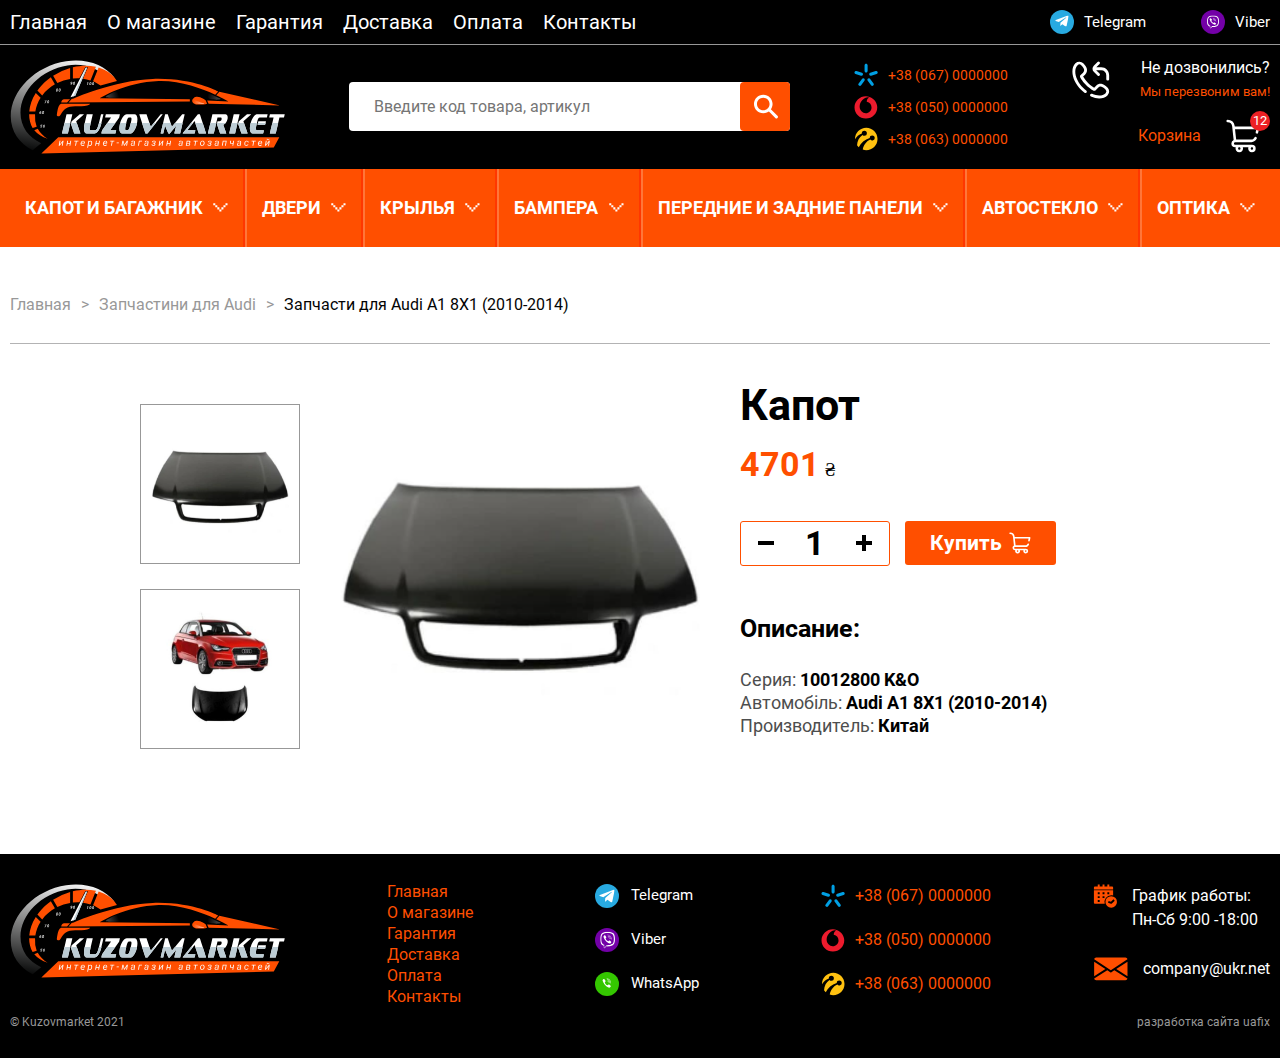
<file: product.html>
<!DOCTYPE html>
<html lang="ru">
	 <head>
	<title>Главная</title>
	<meta charset="UTF-8">
	<meta name="format-detection" content="telephone=no">
	<link rel="stylesheet" href="css/style.min.css">
	<link rel="shortcut icon" href="favicon.ico">
	<meta name="viewport" content="width=device-width, initial-scale=1.0">
</head>
	<body>
		<div class="wrapper">
			<header class="header">
	<div class="header__top top-header">
		<div class="_container">
			<div class="top-header__content">
				<nav class="top-header__menu menu-header" data-da=".mobile-menu,991.98,0">
					<ul class="menu-header__list">
						<li><a href="index.html" class="menu-header__link">Главная</a></li>
						<li><a href="text.html" class="menu-header__link">О магазине</a></li>
						<li><a href="#" class="menu-header__link">Гарантия</a></li>
						<li><a href="#" class="menu-header__link">Доставка</a></li>
						<li><a href="#" class="menu-header__link">Оплата</a></li>
						<li><a href="#" class="menu-header__link">Контакты</a></li>
					</ul>
				</nav>
				<div class="top-header__social" data-da=".mobile-menu__contact,991.98,0">
					<a href="#" class="top-header__link">
						<span class="top-header__link-icon top-header__link-icon_telegram">
							<img src="img/icons/telegram.svg" alt="">
						</span>
						<span class="top-header__link-name">Telegram</span>
					</a>
					<a href="#" class="top-header__link">
						<span class="top-header__link-icon top-header__link-icon_viber">
							<img src="img/icons/viber.svg" alt="">
						</span>
						<span class="top-header__link-name">Viber</span>
					</a>
				</div>
			</div>
		</div>
	</div>

	<div class="header__content">
		<div class="_container">
			<div class="header__body">
				<div class="header__menu-button menu-button">
					<div class="menu-button__burger">
						<span></span>
						<span></span>
						<span></span>
					</div>
					<div class="menu-button__text">Меню</div>
				</div>
				<a href="index.html" class="header__logo"><img src="img/logo.svg" alt=""></a>
				<div class="header__search">
					<input type="text" name="search" placeholder="Введите код товара, артикул">
					<span class="header__search-button"><img src="img/icons/search.svg" alt=""></span>
				</div>
				<div class="header__contacts" data-da=".mobile-menu__contact,991.98,1">
					<a href="tel:+380670000000" class="header__contact">
						<img src="img/icons/kyivstar.svg" alt="">
						<span>+38 (067) 0000000</span>
					</a>
					<a href="tel:+380500000000" class="header__contact">
						<img src="img/icons/vodafone.svg" alt="">
						<span>+38 (050) 0000000</span>
					</a>
					<a href="tel:+380630000000" class="header__contact">
						<img src="img/icons/Lifecell.svg" alt="">
						<span>+38 (063) 0000000</span>
					</a>
				</div>
				<div class="header__block">
					<div class="header__callback">
						<img src="img/icons/callback.svg" alt="">
						<p>
							<span>Не дозвонились?</span>
							<a href="#callback" class="_popup-link">Мы перезвоним вам!</a>
						</p>
					</div>
					<div class="header__basket">
						<span>Корзина</span>
						<img src="img/icons/basket.svg" alt="">
						<span class="scsh_adder_numc">12</span>
					</div>
				</div>
			</div>
		</div>
	</div>

	<div class="header__catalog catalog-header">
		<div class="_container">
			<div class="header__catalog-button catalog-button">
				<div class="catalog-button__burger">
					<span></span>
					<span></span>
					<span></span>
				</div>
				<div class="catalog-button__text">Каталог</div>
			</div>
			<nav class="catalog-header__menu">
				<ul class="catalog-header__list _spollers _one">
					<li>
						<h2 class="catalog-header__title-section _spoller" data-max="991.98">КАПОТ И БАГАЖНИК</h2>
						<div class="catalog-header__section section-catalog">
							<h3 class="section-catalog__title">Капот</h3>
							<ul class="section-catalog__list">
								<li><a href="catalog.html" class="section-catalog__link">Капоты</a></li>
								<li><a href="catalog.html" class="section-catalog__link">Петли капота</a></li>
								<li><a href="catalog.html" class="section-catalog__link">Решетки передние</a></li>
							</ul>
							<h3 class="section-catalog__title">Багажник</h3>
							<ul class="section-catalog__list">
								<li><a href="catalog.html" class="section-catalog__link">Крышка багажника</a></li>
								<li><a href="catalog.html" class="section-catalog__link">Петли крышки багажника</a></li>
								<li><a href="catalog.html" class="section-catalog__link">Молдинги и накладки</a></li>
							</ul>
						</div>
					</li>
					<li>
						<h2 class="catalog-header__title-section _spoller" data-max="991.98">ДВЕРИ</h2>
						<div class="catalog-header__section section-catalog">
							<h3 class="section-catalog__title">Капот</h3>
							<ul class="section-catalog__list">
								<li><a href="catalog.html" class="section-catalog__link">Капоты</a></li>
								<li><a href="catalog.html" class="section-catalog__link">Петли капота</a></li>
								<li><a href="catalog.html" class="section-catalog__link">Решетки передние</a></li>
							</ul>
							<h3 class="section-catalog__title">Багажник</h3>
							<ul class="section-catalog__list">
								<li><a href="catalog.html" class="section-catalog__link">Крышка багажника</a></li>
								<li><a href="catalog.html" class="section-catalog__link">Петли крышки багажника</a></li>
								<li><a href="catalog.html" class="section-catalog__link">Молдинги и накладки</a></li>
							</ul>
						</div>
					</li>
					<li>
						<h2 class="catalog-header__title-section _spoller" data-max="991.98">КРЫЛЬЯ</h2>
						<div class="catalog-header__section section-catalog">
							<h3 class="section-catalog__title">Капот</h3>
							<ul class="section-catalog__list">
								<li><a href="catalog.html" class="section-catalog__link">Капоты</a></li>
								<li><a href="catalog.html" class="section-catalog__link">Петли капота</a></li>
								<li><a href="catalog.html" class="section-catalog__link">Решетки передние</a></li>
							</ul>
							<h3 class="section-catalog__title">Багажник</h3>
							<ul class="section-catalog__list">
								<li><a href="catalog.html" class="section-catalog__link">Крышка багажника</a></li>
								<li><a href="catalog.html" class="section-catalog__link">Петли крышки багажника</a></li>
								<li><a href="catalog.html" class="section-catalog__link">Молдинги и накладки</a></li>
							</ul>
						</div>
					</li>
					<li>
						<h2 class="catalog-header__title-section _spoller" data-max="991.98">БАМПЕРА</h2>
						<div class="catalog-header__section section-catalog">
							<h3 class="section-catalog__title">Капот</h3>
							<ul class="section-catalog__list">
								<li><a href="catalog.html" class="section-catalog__link">Капоты</a></li>
								<li><a href="catalog.html" class="section-catalog__link">Петли капота</a></li>
								<li><a href="catalog.html" class="section-catalog__link">Решетки передние</a></li>
							</ul>
							<h3 class="section-catalog__title">Багажник</h3>
							<ul class="section-catalog__list">
								<li><a href="catalog.html" class="section-catalog__link">Крышка багажника</a></li>
								<li><a href="catalog.html" class="section-catalog__link">Петли крышки багажника</a></li>
								<li><a href="catalog.html" class="section-catalog__link">Молдинги и накладки</a></li>
							</ul>
						</div>
					</li>
					<li>
						<h2 class="catalog-header__title-section _spoller" data-max="991.98">ПЕРЕДНИЕ И ЗАДНИЕ ПАНЕЛИ </h2>
						<div class="catalog-header__section section-catalog">
							<h3 class="section-catalog__title">Капот</h3>
							<ul class="section-catalog__list">
								<li><a href="catalog.html" class="section-catalog__link">Капоты</a></li>
								<li><a href="catalog.html" class="section-catalog__link">Петли капота</a></li>
								<li><a href="catalog.html" class="section-catalog__link">Решетки передние</a></li>
							</ul>
							<h3 class="section-catalog__title">Багажник</h3>
							<ul class="section-catalog__list">
								<li><a href="catalog.html" class="section-catalog__link">Крышка багажника</a></li>
								<li><a href="catalog.html" class="section-catalog__link">Петли крышки багажника</a></li>
								<li><a href="catalog.html" class="section-catalog__link">Молдинги и накладки</a></li>
							</ul>
						</div>
					</li>
					<li>
						<h2 class="catalog-header__title-section _spoller" data-max="991.98">АВТОСТЕКЛО</h2>
						<div class="catalog-header__section section-catalog">
							<h3 class="section-catalog__title">Капот</h3>
							<ul class="section-catalog__list">
								<li><a href="catalog.html" class="section-catalog__link">Капоты</a></li>
								<li><a href="catalog.html" class="section-catalog__link">Петли капота</a></li>
								<li><a href="catalog.html" class="section-catalog__link">Решетки передние</a></li>
							</ul>
							<h3 class="section-catalog__title">Багажник</h3>
							<ul class="section-catalog__list">
								<li><a href="catalog.html" class="section-catalog__link">Крышка багажника</a></li>
								<li><a href="catalog.html" class="section-catalog__link">Петли крышки багажника</a></li>
								<li><a href="catalog.html" class="section-catalog__link">Молдинги и накладки</a></li>
							</ul>
						</div>
					</li>
					<li>
						<h2 class="catalog-header__title-section _spoller" data-max="991.98">ОПТИКА</h2>
						<div class="catalog-header__section section-catalog">
							<h3 class="section-catalog__title">Капот</h3>
							<ul class="section-catalog__list">
								<li><a href="catalog.html" class="section-catalog__link">Капоты</a></li>
								<li><a href="catalog.html" class="section-catalog__link">Петли капота</a></li>
								<li><a href="catalog.html" class="section-catalog__link">Решетки передние</a></li>
							</ul>
							<h3 class="section-catalog__title">Багажник</h3>
							<ul class="section-catalog__list">
								<li><a href="catalog.html" class="section-catalog__link">Крышка багажника</a></li>
								<li><a href="catalog.html" class="section-catalog__link">Петли крышки багажника</a></li>
								<li><a href="catalog.html" class="section-catalog__link">Молдинги и накладки</a></li>
							</ul>
						</div>
					</li>
				</ul>
			</nav>
		</div>
	</div>

	<div class="mobile-menu">
		<div class="mobile-menu__contact"></div>
	</div>

	<div class="header__search-block">
		<input type="text" name="search" placeholder="Введите код товара, артикул">
	</div>
</header>
			<main class="page">
        <div class="breadcrumbs">
          <div class="_container">
            <ul class="breadcrumbs__list">
              <li><a href="index.html" class="breadcrumbs__item">Главная</a></li>
              <li><a href="index.html" class="breadcrumbs__item">Запчастини для Audi</a></li>
              <li>Запчасти для Audi A1 8X1 (2010-2014)</li>
            </ul>
          </div>
        </div>

				<section class="product">
          <div class="_container">
            <h1 class="product__title product__title_mob">Капот</h1>
            <div class="product__body">
              <div class="product__column product__column_left">
                <div class="product__gallery">
                  <div class="product__slider _swiper">
                    <div class="product__slide">
                      <img src="img/product/image06.png" alt="">
                    </div>
                    <div class="product__slide">
                      <img src="img/product/image07.png" alt="">
                    </div>
                    <div class="product__slide">
                      <img src="img/product/image01.png" alt="">
                    </div>
                    <div class="product__slide">
                      <img src="img/product/image02.png" alt="">
                    </div>
                    <div class="product__slide">
                      <img src="img/product/image03.png" alt="">
                    </div>
                    <div class="product__slide">
                      <img src="img/product/image04.png" alt="">
                    </div>
                  </div>
                  <div class="product__image">
                    <img src="img/product/image06.png" alt="">
                  </div>
                </div>
              </div>

              <div class="product__column product__column_right">
                <h1 class="product__title">Капот</h1>
                <div class="product__price"><span>4701</span> &#8372;</div>
                <div class="product__control">
                  <div class="product__quantity quantity">
                    <div class="quantity__button quantity__button_minus"></div>
                    <div class="quantity__input">
                      <input type="text" name="quantity" value="1">
                    </div>
                    <div class="quantity__button quantity__button_plus"></div>
                  </div>
                  <button class="product__button btn">
                    <span>Купить</span>
                    <img src="img/icons/basket.svg" alt="">
                  </button>
                </div>
                <div class="product__description">
                  <h2 class="product__description-title">Описание:</h2>
                  <p>Серия: <span>10012800 K&O</span></p>
                  <p>Автомобіль: <span>Audi A1 8X1 (2010-2014)</span></p>
                  <p>Производитель: <span>Китай</span></p>
                </div>
              </div>
            </div>
          </div>
        </section>
			</main>
			<footer class="footer">
	<div class="_container">
		<div class="footer__body">
			<a href="index.html" class="footer__logo">
				<img src="img/logo.svg" alt="">
			</a>

			<nav class="footer__menu">
				<a href="#" class="footer__menu-link">Главная</a>
				<a href="#" class="footer__menu-link">О магазине</a>
				<a href="#" class="footer__menu-link">Гарантия</a>
				<a href="#" class="footer__menu-link">Доставка </a>
				<a href="#" class="footer__menu-link">Оплата</a>
				<a href="#" class="footer__menu-link">Контакты</a>
			</nav>

			<div class="footer__social">
				<a href="#" class="footer__social-link">
					<span class="footer__social-icon footer__social-icon_telegram">
						<img src="img/icons/telegram.svg" alt="">
					</span>
					<span class="footer__social-name">Telegram</span>
				</a>
				<a href="#" class="footer__social-link">
					<span class="footer__social-icon footer__social-icon_viber">
						<img src="img/icons/viber.svg" alt="">
					</span>
					<span class="footer__social-name">Viber</span>
				</a>
				<a href="#" class="footer__social-link">
					<span class="footer__social-icon footer__social-icon_whatsapp">
						<img src="img/icons/whatsapp.svg" alt="">
					</span>
					<span class="footer__social-name">WhatsApp</span>
				</a>
			</div>

			<div class="footer__contact">
				<a href="tel:+380670000000" class="footer__contact-link">
					<img src="img/icons/kyivstar.svg" alt="">
					<span>+38 (067) 0000000</span>
				</a>
				<a href="tel:+380500000000" class="footer__contact-link">
					<img src="img/icons/vodafone.svg" alt="">
					<span>+38 (050) 0000000</span>
				</a>
				<a href="tel:+380630000000" class="footer__contact-link">
					<img src="img/icons/Lifecell.svg" alt="">
					<span>+38 (063) 0000000</span>
				</a>
			</div>

			<div class="footer__info">
				<div class="footer__info-item">
					<img src="img/icons/schedule.svg" alt="">
					<span>График работы:<br>Пн-Сб 9:00 -18:00</span>
				</div>
				<div class="footer__info-item">
					<img src="img/icons/mail.svg" alt="">
					<span>company@ukr.net</span>
				</div>
			</div>
		</div>

		<div class="footer__bottom">
			<div class="footer__copyright">© Kuzovmarket 2021</div>
			<div class="footer__author">разработка сайта uafix</div>
		</div>
	</div>
</footer>
		</div>
		<div class="popup popup_callback">
	<div class="popup__content">
		<div class="popup__body">
			<div class="popup__close"></div>
			<h2 class="popup__title">Мы Вам перезвоним</h2>
			<form action="#" class="popup__form form" autocomplete="off">
				<div class="form__line">
					<label for="name" class="form__label">ФИО</label>
					<input type="text" id="name" name="name" class="form__input" required>
				</div>
				<div class="form__line">
					<label for="tel" class="form__label">Телефон</label>
					<input type="tel" id="tel" name="tel" class="form__input form__input_tel" required maxlength="13">
				</div>
				<button class="form__button btn">Отправить</button>
			</form>
		</div>
	</div>
</div>

		<!-- <script src="https://code.jquery.com/jquery-3.3.1.min.js"></script> -->
<script src="js/vendors.min.js"></script>
<script src="js/app.min.js"></script>
	</body>
</html>
</file>
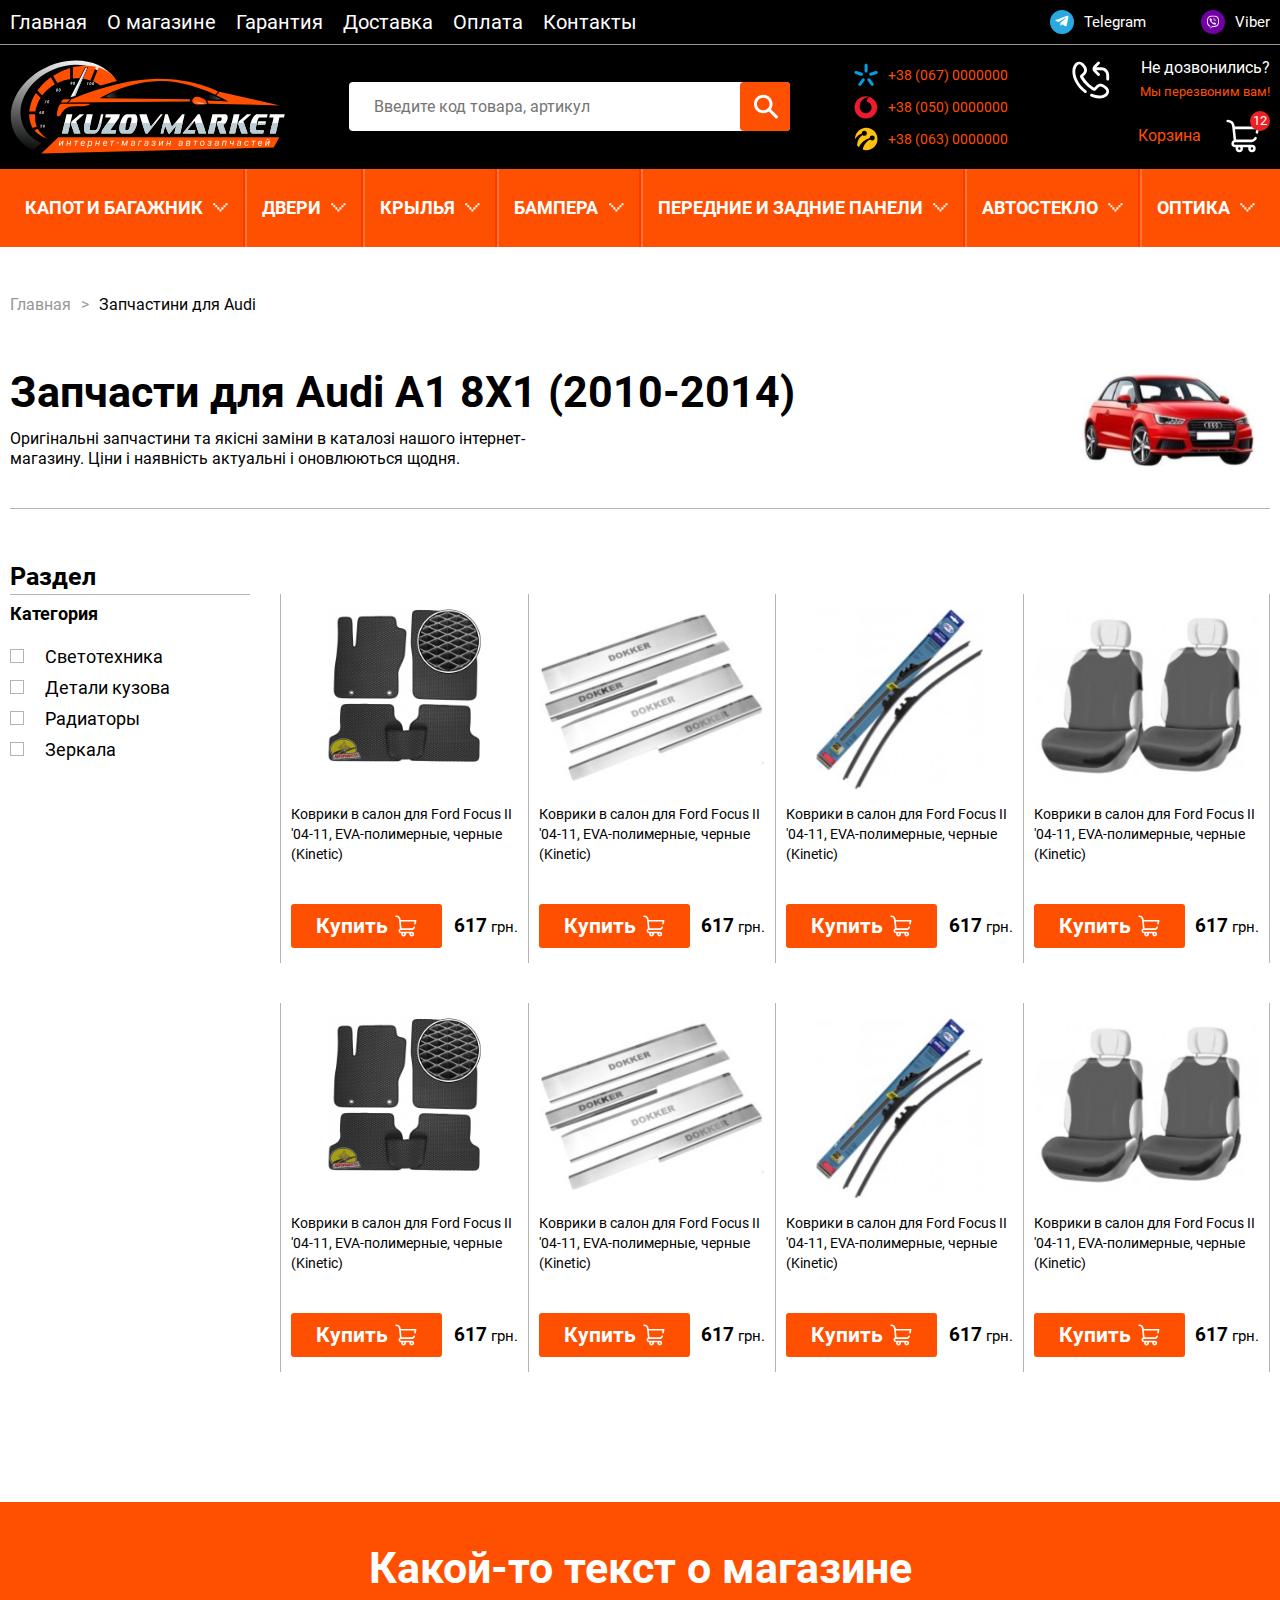
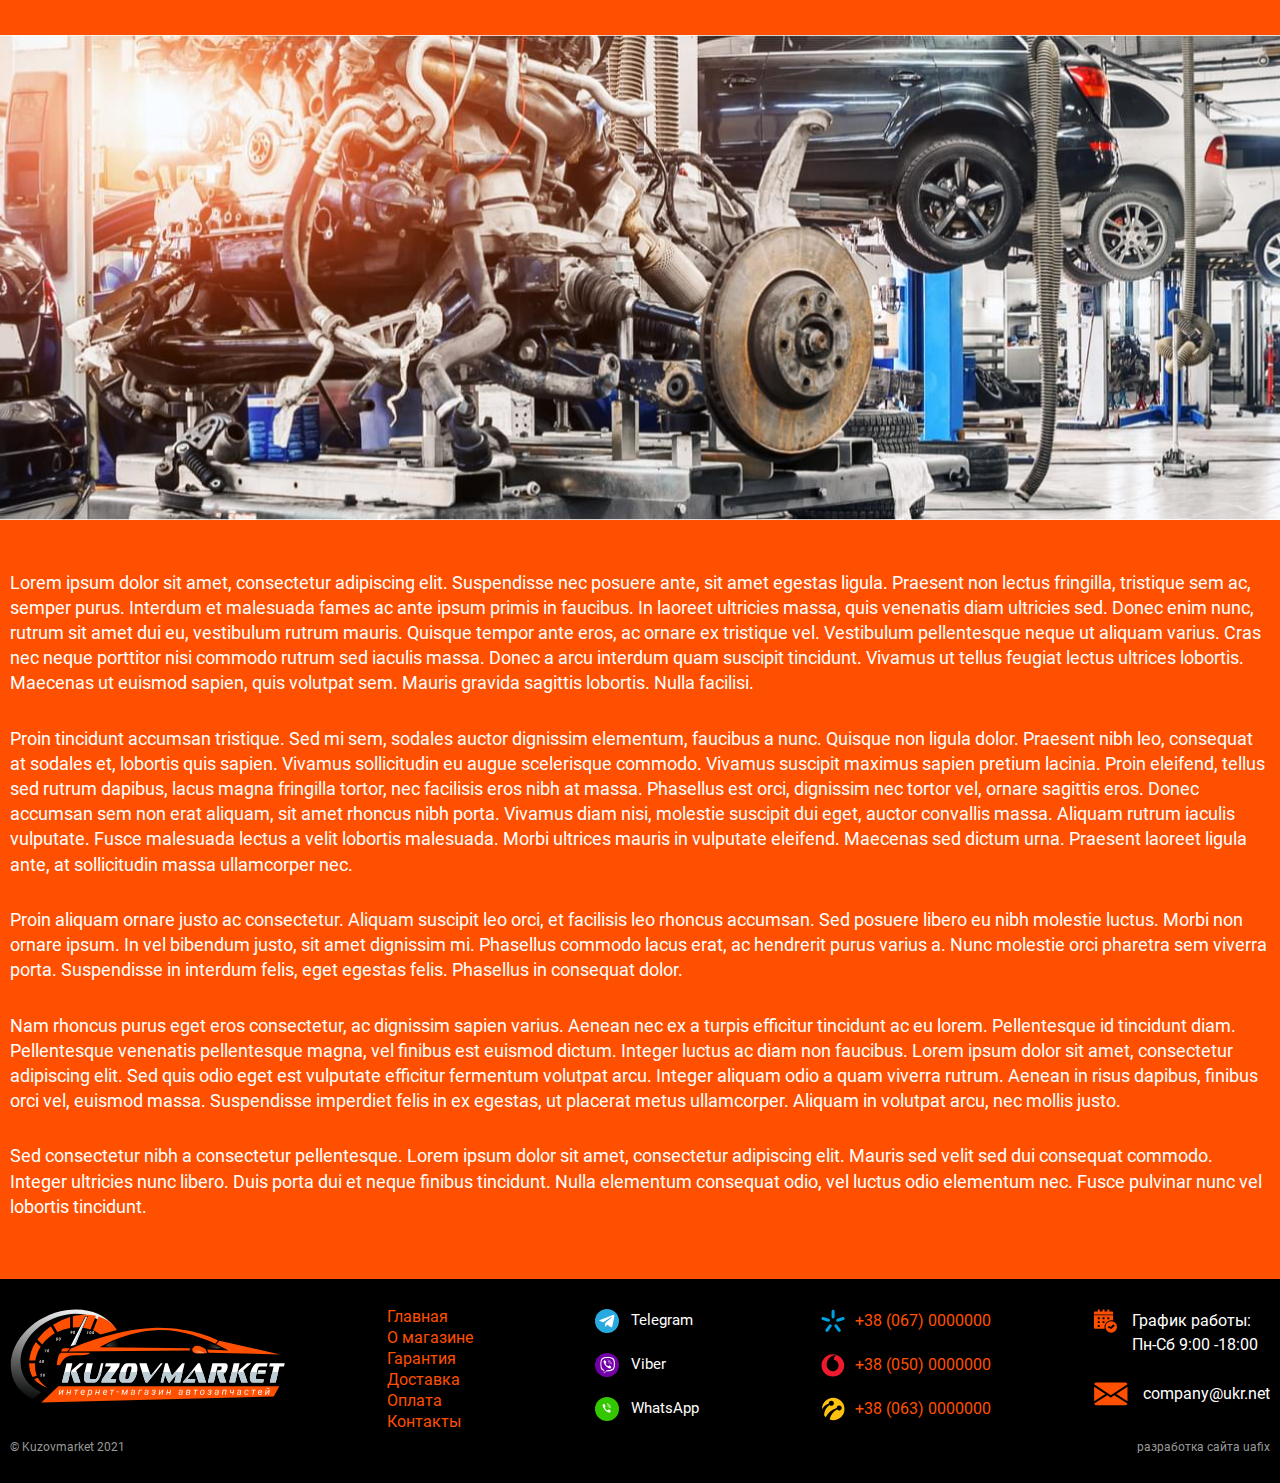
<file: spares.html>
<!DOCTYPE html>
<html lang="ru">
	 <head>
	<title>Главная</title>
	<meta charset="UTF-8">
	<meta name="format-detection" content="telephone=no">
	<link rel="stylesheet" href="css/style.min.css">
	<link rel="shortcut icon" href="favicon.ico">
	<meta name="viewport" content="width=device-width, initial-scale=1.0">
</head>
	<body>
		<div class="wrapper">
			<header class="header">
	<div class="header__top top-header">
		<div class="_container">
			<div class="top-header__content">
				<nav class="top-header__menu menu-header" data-da=".mobile-menu,991.98,0">
					<ul class="menu-header__list">
						<li><a href="index.html" class="menu-header__link">Главная</a></li>
						<li><a href="text.html" class="menu-header__link">О магазине</a></li>
						<li><a href="#" class="menu-header__link">Гарантия</a></li>
						<li><a href="#" class="menu-header__link">Доставка</a></li>
						<li><a href="#" class="menu-header__link">Оплата</a></li>
						<li><a href="#" class="menu-header__link">Контакты</a></li>
					</ul>
				</nav>
				<div class="top-header__social" data-da=".mobile-menu__contact,991.98,0">
					<a href="#" class="top-header__link">
						<span class="top-header__link-icon top-header__link-icon_telegram">
							<img src="img/icons/telegram.svg" alt="">
						</span>
						<span class="top-header__link-name">Telegram</span>
					</a>
					<a href="#" class="top-header__link">
						<span class="top-header__link-icon top-header__link-icon_viber">
							<img src="img/icons/viber.svg" alt="">
						</span>
						<span class="top-header__link-name">Viber</span>
					</a>
				</div>
			</div>
		</div>
	</div>

	<div class="header__content">
		<div class="_container">
			<div class="header__body">
				<div class="header__menu-button menu-button">
					<div class="menu-button__burger">
						<span></span>
						<span></span>
						<span></span>
					</div>
					<div class="menu-button__text">Меню</div>
				</div>
				<a href="index.html" class="header__logo"><img src="img/logo.svg" alt=""></a>
				<div class="header__search">
					<input type="text" name="search" placeholder="Введите код товара, артикул">
					<span class="header__search-button"><img src="img/icons/search.svg" alt=""></span>
				</div>
				<div class="header__contacts" data-da=".mobile-menu__contact,991.98,1">
					<a href="tel:+380670000000" class="header__contact">
						<img src="img/icons/kyivstar.svg" alt="">
						<span>+38 (067) 0000000</span>
					</a>
					<a href="tel:+380500000000" class="header__contact">
						<img src="img/icons/vodafone.svg" alt="">
						<span>+38 (050) 0000000</span>
					</a>
					<a href="tel:+380630000000" class="header__contact">
						<img src="img/icons/Lifecell.svg" alt="">
						<span>+38 (063) 0000000</span>
					</a>
				</div>
				<div class="header__block">
					<div class="header__callback">
						<img src="img/icons/callback.svg" alt="">
						<p>
							<span>Не дозвонились?</span>
							<a href="#callback" class="_popup-link">Мы перезвоним вам!</a>
						</p>
					</div>
					<div class="header__basket">
						<span>Корзина</span>
						<img src="img/icons/basket.svg" alt="">
						<span class="scsh_adder_numc">12</span>
					</div>
				</div>
			</div>
		</div>
	</div>

	<div class="header__catalog catalog-header">
		<div class="_container">
			<div class="header__catalog-button catalog-button">
				<div class="catalog-button__burger">
					<span></span>
					<span></span>
					<span></span>
				</div>
				<div class="catalog-button__text">Каталог</div>
			</div>
			<nav class="catalog-header__menu">
				<ul class="catalog-header__list _spollers _one">
					<li>
						<h2 class="catalog-header__title-section _spoller" data-max="991.98">КАПОТ И БАГАЖНИК</h2>
						<div class="catalog-header__section section-catalog">
							<h3 class="section-catalog__title">Капот</h3>
							<ul class="section-catalog__list">
								<li><a href="catalog.html" class="section-catalog__link">Капоты</a></li>
								<li><a href="catalog.html" class="section-catalog__link">Петли капота</a></li>
								<li><a href="catalog.html" class="section-catalog__link">Решетки передние</a></li>
							</ul>
							<h3 class="section-catalog__title">Багажник</h3>
							<ul class="section-catalog__list">
								<li><a href="catalog.html" class="section-catalog__link">Крышка багажника</a></li>
								<li><a href="catalog.html" class="section-catalog__link">Петли крышки багажника</a></li>
								<li><a href="catalog.html" class="section-catalog__link">Молдинги и накладки</a></li>
							</ul>
						</div>
					</li>
					<li>
						<h2 class="catalog-header__title-section _spoller" data-max="991.98">ДВЕРИ</h2>
						<div class="catalog-header__section section-catalog">
							<h3 class="section-catalog__title">Капот</h3>
							<ul class="section-catalog__list">
								<li><a href="catalog.html" class="section-catalog__link">Капоты</a></li>
								<li><a href="catalog.html" class="section-catalog__link">Петли капота</a></li>
								<li><a href="catalog.html" class="section-catalog__link">Решетки передние</a></li>
							</ul>
							<h3 class="section-catalog__title">Багажник</h3>
							<ul class="section-catalog__list">
								<li><a href="catalog.html" class="section-catalog__link">Крышка багажника</a></li>
								<li><a href="catalog.html" class="section-catalog__link">Петли крышки багажника</a></li>
								<li><a href="catalog.html" class="section-catalog__link">Молдинги и накладки</a></li>
							</ul>
						</div>
					</li>
					<li>
						<h2 class="catalog-header__title-section _spoller" data-max="991.98">КРЫЛЬЯ</h2>
						<div class="catalog-header__section section-catalog">
							<h3 class="section-catalog__title">Капот</h3>
							<ul class="section-catalog__list">
								<li><a href="catalog.html" class="section-catalog__link">Капоты</a></li>
								<li><a href="catalog.html" class="section-catalog__link">Петли капота</a></li>
								<li><a href="catalog.html" class="section-catalog__link">Решетки передние</a></li>
							</ul>
							<h3 class="section-catalog__title">Багажник</h3>
							<ul class="section-catalog__list">
								<li><a href="catalog.html" class="section-catalog__link">Крышка багажника</a></li>
								<li><a href="catalog.html" class="section-catalog__link">Петли крышки багажника</a></li>
								<li><a href="catalog.html" class="section-catalog__link">Молдинги и накладки</a></li>
							</ul>
						</div>
					</li>
					<li>
						<h2 class="catalog-header__title-section _spoller" data-max="991.98">БАМПЕРА</h2>
						<div class="catalog-header__section section-catalog">
							<h3 class="section-catalog__title">Капот</h3>
							<ul class="section-catalog__list">
								<li><a href="catalog.html" class="section-catalog__link">Капоты</a></li>
								<li><a href="catalog.html" class="section-catalog__link">Петли капота</a></li>
								<li><a href="catalog.html" class="section-catalog__link">Решетки передние</a></li>
							</ul>
							<h3 class="section-catalog__title">Багажник</h3>
							<ul class="section-catalog__list">
								<li><a href="catalog.html" class="section-catalog__link">Крышка багажника</a></li>
								<li><a href="catalog.html" class="section-catalog__link">Петли крышки багажника</a></li>
								<li><a href="catalog.html" class="section-catalog__link">Молдинги и накладки</a></li>
							</ul>
						</div>
					</li>
					<li>
						<h2 class="catalog-header__title-section _spoller" data-max="991.98">ПЕРЕДНИЕ И ЗАДНИЕ ПАНЕЛИ </h2>
						<div class="catalog-header__section section-catalog">
							<h3 class="section-catalog__title">Капот</h3>
							<ul class="section-catalog__list">
								<li><a href="catalog.html" class="section-catalog__link">Капоты</a></li>
								<li><a href="catalog.html" class="section-catalog__link">Петли капота</a></li>
								<li><a href="catalog.html" class="section-catalog__link">Решетки передние</a></li>
							</ul>
							<h3 class="section-catalog__title">Багажник</h3>
							<ul class="section-catalog__list">
								<li><a href="catalog.html" class="section-catalog__link">Крышка багажника</a></li>
								<li><a href="catalog.html" class="section-catalog__link">Петли крышки багажника</a></li>
								<li><a href="catalog.html" class="section-catalog__link">Молдинги и накладки</a></li>
							</ul>
						</div>
					</li>
					<li>
						<h2 class="catalog-header__title-section _spoller" data-max="991.98">АВТОСТЕКЛО</h2>
						<div class="catalog-header__section section-catalog">
							<h3 class="section-catalog__title">Капот</h3>
							<ul class="section-catalog__list">
								<li><a href="catalog.html" class="section-catalog__link">Капоты</a></li>
								<li><a href="catalog.html" class="section-catalog__link">Петли капота</a></li>
								<li><a href="catalog.html" class="section-catalog__link">Решетки передние</a></li>
							</ul>
							<h3 class="section-catalog__title">Багажник</h3>
							<ul class="section-catalog__list">
								<li><a href="catalog.html" class="section-catalog__link">Крышка багажника</a></li>
								<li><a href="catalog.html" class="section-catalog__link">Петли крышки багажника</a></li>
								<li><a href="catalog.html" class="section-catalog__link">Молдинги и накладки</a></li>
							</ul>
						</div>
					</li>
					<li>
						<h2 class="catalog-header__title-section _spoller" data-max="991.98">ОПТИКА</h2>
						<div class="catalog-header__section section-catalog">
							<h3 class="section-catalog__title">Капот</h3>
							<ul class="section-catalog__list">
								<li><a href="catalog.html" class="section-catalog__link">Капоты</a></li>
								<li><a href="catalog.html" class="section-catalog__link">Петли капота</a></li>
								<li><a href="catalog.html" class="section-catalog__link">Решетки передние</a></li>
							</ul>
							<h3 class="section-catalog__title">Багажник</h3>
							<ul class="section-catalog__list">
								<li><a href="catalog.html" class="section-catalog__link">Крышка багажника</a></li>
								<li><a href="catalog.html" class="section-catalog__link">Петли крышки багажника</a></li>
								<li><a href="catalog.html" class="section-catalog__link">Молдинги и накладки</a></li>
							</ul>
						</div>
					</li>
				</ul>
			</nav>
		</div>
	</div>

	<div class="mobile-menu">
		<div class="mobile-menu__contact"></div>
	</div>

	<div class="header__search-block">
		<input type="text" name="search" placeholder="Введите код товара, артикул">
	</div>
</header>
			<main class="page">
        <div class="breadcrumbs">
          <div class="_container">
            <ul class="breadcrumbs__list">
              <li><a href="index.html" class="breadcrumbs__item">Главная</a></li>
              <li>Запчастини для Audi</li>
            </ul>
          </div>
        </div>

				<section class="section">
          <div class="_container">
            <div class="section__top">
              <div class="section__top-left">
                <h1 class="section__title">Запчасти для Audi A1 8X1 (2010-2014)</h1>
                <div class="section__subtitle">Оригінальні запчастини та якісні заміни в каталозі нашого інтернет-магазину. Ціни і наявність актуальні і оновлюються щодня.</div>
              </div>
              <div class="section__top-rigth">
                <img src="img/cars/image04.png" alt="">
              </div>
            </div>

            <div class="section__body">
              <div class="section__filter filter">
                <h2 class="filter__title">Раздел</h2>
                <div class="filter__body _spollers _one">
                  <h3 class="filter__block-title _spoller" data-max="767.98">Категория</h3>
                  <div class="filter__block">
                    <label class="filter__input">
                      <input type="checkbox">
                      <span>Светотехника</span>
                    </label>
                    <label class="filter__input">
                      <input type="checkbox">
                      <span>Детали кузова</span>
                    </label>
                    <label class="filter__input">
                      <input type="checkbox">
                      <span>Радиаторы</span>
                    </label>
                    <label class="filter__input">
                      <input type="checkbox">
                      <span>Зеркала</span>
                    </label>
                  </div>
                </div>
              </div>

              <div class="section__content">
                <a href="product.html" class="item-product">
                  <div class="item-product__image">
                    <img src="img/product/image01.png" alt="">
                  </div>
                  <div class="item-product__text">Коврики в салон для Ford Focus II '04-11, EVA-полимерные, черные (Kinetic)</div>
                  <div class="item-product__footer">
                    <button class="item-product__button btn">
                      <span>Купить</span>
                      <img src="img/icons/basket.svg" alt="">
                    </button>
                    <div class="item-product__price"><span>617</span> грн.</div>
                  </div>
                </a>
                <a href="product.html" class="item-product">
                  <div class="item-product__image">
                    <img src="img/product/image02.png" alt="">
                  </div>
                  <div class="item-product__text">Коврики в салон для Ford Focus II '04-11, EVA-полимерные, черные (Kinetic)</div>
                  <div class="item-product__footer">
                    <button class="item-product__button btn">
                      <span>Купить</span>
                      <img src="img/icons/basket.svg" alt="">
                    </button>
                    <div class="item-product__price"><span>617</span> грн.</div>
                  </div>
                </a>
                <a href="product.html" class="item-product">
                  <div class="item-product__image">
                    <img src="img/product/image03.png" alt="">
                  </div>
                  <div class="item-product__text">Коврики в салон для Ford Focus II '04-11, EVA-полимерные, черные (Kinetic)</div>
                  <div class="item-product__footer">
                    <button class="item-product__button btn">
                      <span>Купить</span>
                      <img src="img/icons/basket.svg" alt="">
                    </button>
                    <div class="item-product__price"><span>617</span> грн.</div>
                  </div>
                </a>
                <a href="product.html" class="item-product">
                  <div class="item-product__image">
                    <img src="img/product/image04.png" alt="">
                  </div>
                  <div class="item-product__text">Коврики в салон для Ford Focus II '04-11, EVA-полимерные, черные (Kinetic)</div>
                  <div class="item-product__footer">
                    <button class="item-product__button btn">
                      <span>Купить</span>
                      <img src="img/icons/basket.svg" alt="">
                    </button>
                    <div class="item-product__price"><span>617</span> грн.</div>
                  </div>
                </a>
                <a href="product.html" class="item-product">
                  <div class="item-product__image">
                    <img src="img/product/image01.png" alt="">
                  </div>
                  <div class="item-product__text">Коврики в салон для Ford Focus II '04-11, EVA-полимерные, черные (Kinetic)</div>
                  <div class="item-product__footer">
                    <button class="item-product__button btn">
                      <span>Купить</span>
                      <img src="img/icons/basket.svg" alt="">
                    </button>
                    <div class="item-product__price"><span>617</span> грн.</div>
                  </div>
                </a>
                <a href="product.html" class="item-product">
                  <div class="item-product__image">
                    <img src="img/product/image02.png" alt="">
                  </div>
                  <div class="item-product__text">Коврики в салон для Ford Focus II '04-11, EVA-полимерные, черные (Kinetic)</div>
                  <div class="item-product__footer">
                    <button class="item-product__button btn">
                      <span>Купить</span>
                      <img src="img/icons/basket.svg" alt="">
                    </button>
                    <div class="item-product__price"><span>617</span> грн.</div>
                  </div>
                </a>
                <a href="product.html" class="item-product">
                  <div class="item-product__image">
                    <img src="img/product/image03.png" alt="">
                  </div>
                  <div class="item-product__text">Коврики в салон для Ford Focus II '04-11, EVA-полимерные, черные (Kinetic)</div>
                  <div class="item-product__footer">
                    <button class="item-product__button btn">
                      <span>Купить</span>
                      <img src="img/icons/basket.svg" alt="">
                    </button>
                    <div class="item-product__price"><span>617</span> грн.</div>
                  </div>
                </a>
                <a href="product.html" class="item-product">
                  <div class="item-product__image">
                    <img src="img/product/image04.png" alt="">
                  </div>
                  <div class="item-product__text">Коврики в салон для Ford Focus II '04-11, EVA-полимерные, черные (Kinetic)</div>
                  <div class="item-product__footer">
                    <button class="item-product__button btn">
                      <span>Купить</span>
                      <img src="img/icons/basket.svg" alt="">
                    </button>
                    <div class="item-product__price"><span>617</span> грн.</div>
                  </div>
                </a>
              </div>
            </div>
          </div>
        </section>

        <section class="about">
					<h2 class="about__title">Какой-то текст о магазине</h2>
					<div class="about__image">
						<img src="img/image-bg.jpg" alt="">
					</div>
					<div class="_container">
						<div class="about__content">
							<p>Lorem ipsum dolor sit amet, consectetur adipiscing elit. Suspendisse nec posuere ante, sit amet egestas ligula. Praesent non lectus fringilla, tristique sem ac, semper purus. Interdum et malesuada fames ac ante ipsum primis in faucibus. In laoreet ultricies massa, quis venenatis diam ultricies sed. Donec enim nunc, rutrum sit amet dui eu, vestibulum rutrum mauris. Quisque tempor ante eros, ac ornare ex tristique vel. Vestibulum pellentesque neque ut aliquam varius. Cras nec neque porttitor nisi commodo rutrum sed iaculis massa. Donec a arcu interdum quam suscipit tincidunt. Vivamus ut tellus feugiat lectus ultrices lobortis. Maecenas ut euismod sapien, quis volutpat sem. Mauris gravida sagittis lobortis. Nulla facilisi.</p>
							<p>Proin tincidunt accumsan tristique. Sed mi sem, sodales auctor dignissim elementum, faucibus a nunc. Quisque non ligula dolor. Praesent nibh leo, consequat at sodales et, lobortis quis sapien. Vivamus sollicitudin eu augue scelerisque commodo. Vivamus suscipit maximus sapien pretium lacinia. Proin eleifend, tellus sed rutrum dapibus, lacus magna fringilla tortor, nec facilisis eros nibh at massa. Phasellus est orci, dignissim nec tortor vel, ornare sagittis eros. Donec accumsan sem non erat aliquam, sit amet rhoncus nibh porta. Vivamus diam nisi, molestie suscipit dui eget, auctor convallis massa. Aliquam rutrum iaculis vulputate. Fusce malesuada lectus a velit lobortis malesuada. Morbi ultrices mauris in vulputate eleifend. Maecenas sed dictum urna. Praesent laoreet ligula ante, at sollicitudin massa ullamcorper nec.</p>
							<p>Proin aliquam ornare justo ac consectetur. Aliquam suscipit leo orci, et facilisis leo rhoncus accumsan. Sed posuere libero eu nibh molestie luctus. Morbi non ornare ipsum. In vel bibendum justo, sit amet dignissim mi. Phasellus commodo lacus erat, ac hendrerit purus varius a. Nunc molestie orci pharetra sem viverra porta. Suspendisse in interdum felis, eget egestas felis. Phasellus in consequat dolor.</p>
							<p>Nam rhoncus purus eget eros consectetur, ac dignissim sapien varius. Aenean nec ex a turpis efficitur tincidunt ac eu lorem. Pellentesque id tincidunt diam. Pellentesque venenatis pellentesque magna, vel finibus est euismod dictum. Integer luctus ac diam non faucibus. Lorem ipsum dolor sit amet, consectetur adipiscing elit. Sed quis odio eget est vulputate efficitur fermentum volutpat arcu. Integer aliquam odio a quam viverra rutrum. Aenean in risus dapibus, finibus orci vel, euismod massa. Suspendisse imperdiet felis in ex egestas, ut placerat metus ullamcorper. Aliquam in volutpat arcu, nec mollis justo.</p>
							<p>Sed consectetur nibh a consectetur pellentesque. Lorem ipsum dolor sit amet, consectetur adipiscing elit. Mauris sed velit sed dui consequat commodo. Integer ultricies nunc libero. Duis porta dui et neque finibus tincidunt. Nulla elementum consequat odio, vel luctus odio elementum nec. Fusce pulvinar nunc vel lobortis tincidunt.</p>
						</div>
					</div>
				</section>
			</main>
			<footer class="footer">
	<div class="_container">
		<div class="footer__body">
			<a href="index.html" class="footer__logo">
				<img src="img/logo.svg" alt="">
			</a>

			<nav class="footer__menu">
				<a href="#" class="footer__menu-link">Главная</a>
				<a href="#" class="footer__menu-link">О магазине</a>
				<a href="#" class="footer__menu-link">Гарантия</a>
				<a href="#" class="footer__menu-link">Доставка </a>
				<a href="#" class="footer__menu-link">Оплата</a>
				<a href="#" class="footer__menu-link">Контакты</a>
			</nav>

			<div class="footer__social">
				<a href="#" class="footer__social-link">
					<span class="footer__social-icon footer__social-icon_telegram">
						<img src="img/icons/telegram.svg" alt="">
					</span>
					<span class="footer__social-name">Telegram</span>
				</a>
				<a href="#" class="footer__social-link">
					<span class="footer__social-icon footer__social-icon_viber">
						<img src="img/icons/viber.svg" alt="">
					</span>
					<span class="footer__social-name">Viber</span>
				</a>
				<a href="#" class="footer__social-link">
					<span class="footer__social-icon footer__social-icon_whatsapp">
						<img src="img/icons/whatsapp.svg" alt="">
					</span>
					<span class="footer__social-name">WhatsApp</span>
				</a>
			</div>

			<div class="footer__contact">
				<a href="tel:+380670000000" class="footer__contact-link">
					<img src="img/icons/kyivstar.svg" alt="">
					<span>+38 (067) 0000000</span>
				</a>
				<a href="tel:+380500000000" class="footer__contact-link">
					<img src="img/icons/vodafone.svg" alt="">
					<span>+38 (050) 0000000</span>
				</a>
				<a href="tel:+380630000000" class="footer__contact-link">
					<img src="img/icons/Lifecell.svg" alt="">
					<span>+38 (063) 0000000</span>
				</a>
			</div>

			<div class="footer__info">
				<div class="footer__info-item">
					<img src="img/icons/schedule.svg" alt="">
					<span>График работы:<br>Пн-Сб 9:00 -18:00</span>
				</div>
				<div class="footer__info-item">
					<img src="img/icons/mail.svg" alt="">
					<span>company@ukr.net</span>
				</div>
			</div>
		</div>

		<div class="footer__bottom">
			<div class="footer__copyright">© Kuzovmarket 2021</div>
			<div class="footer__author">разработка сайта uafix</div>
		</div>
	</div>
</footer>
		</div>
		<div class="popup popup_callback">
	<div class="popup__content">
		<div class="popup__body">
			<div class="popup__close"></div>
			<h2 class="popup__title">Мы Вам перезвоним</h2>
			<form action="#" class="popup__form form" autocomplete="off">
				<div class="form__line">
					<label for="name" class="form__label">ФИО</label>
					<input type="text" id="name" name="name" class="form__input" required>
				</div>
				<div class="form__line">
					<label for="tel" class="form__label">Телефон</label>
					<input type="tel" id="tel" name="tel" class="form__input form__input_tel" required maxlength="13">
				</div>
				<button class="form__button btn">Отправить</button>
			</form>
		</div>
	</div>
</div>

		<!-- <script src="https://code.jquery.com/jquery-3.3.1.min.js"></script> -->
<script src="js/vendors.min.js"></script>
<script src="js/app.min.js"></script>
	</body>
</html>
</file>
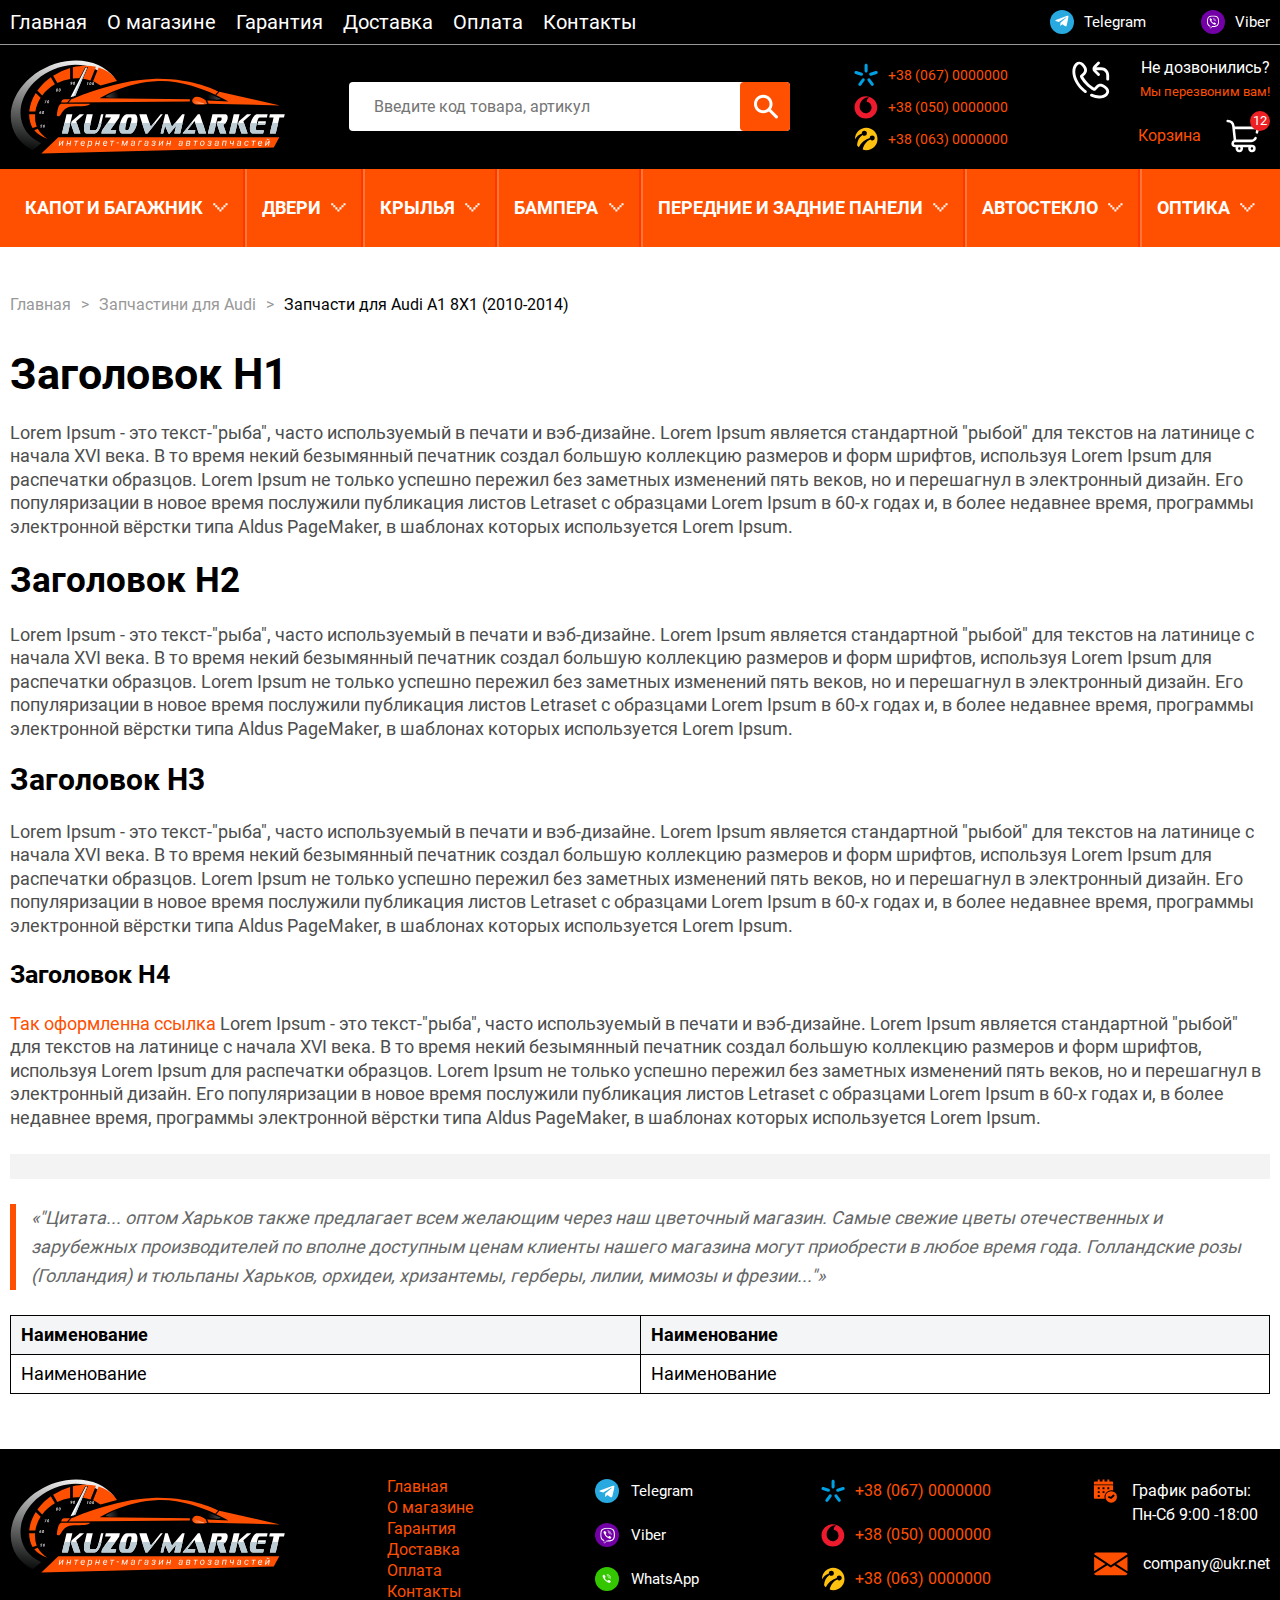
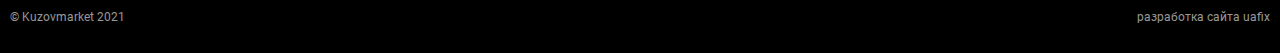
<file: text.html>
<!DOCTYPE html>
<html lang="ru">
	 <head>
	<title>Главная</title>
	<meta charset="UTF-8">
	<meta name="format-detection" content="telephone=no">
	<link rel="stylesheet" href="css/style.min.css">
	<link rel="shortcut icon" href="favicon.ico">
	<meta name="viewport" content="width=device-width, initial-scale=1.0">
</head>
	<body>
		<div class="wrapper">
			<header class="header">
	<div class="header__top top-header">
		<div class="_container">
			<div class="top-header__content">
				<nav class="top-header__menu menu-header" data-da=".mobile-menu,991.98,0">
					<ul class="menu-header__list">
						<li><a href="index.html" class="menu-header__link">Главная</a></li>
						<li><a href="text.html" class="menu-header__link">О магазине</a></li>
						<li><a href="#" class="menu-header__link">Гарантия</a></li>
						<li><a href="#" class="menu-header__link">Доставка</a></li>
						<li><a href="#" class="menu-header__link">Оплата</a></li>
						<li><a href="#" class="menu-header__link">Контакты</a></li>
					</ul>
				</nav>
				<div class="top-header__social" data-da=".mobile-menu__contact,991.98,0">
					<a href="#" class="top-header__link">
						<span class="top-header__link-icon top-header__link-icon_telegram">
							<img src="img/icons/telegram.svg" alt="">
						</span>
						<span class="top-header__link-name">Telegram</span>
					</a>
					<a href="#" class="top-header__link">
						<span class="top-header__link-icon top-header__link-icon_viber">
							<img src="img/icons/viber.svg" alt="">
						</span>
						<span class="top-header__link-name">Viber</span>
					</a>
				</div>
			</div>
		</div>
	</div>

	<div class="header__content">
		<div class="_container">
			<div class="header__body">
				<div class="header__menu-button menu-button">
					<div class="menu-button__burger">
						<span></span>
						<span></span>
						<span></span>
					</div>
					<div class="menu-button__text">Меню</div>
				</div>
				<a href="index.html" class="header__logo"><img src="img/logo.svg" alt=""></a>
				<div class="header__search">
					<input type="text" name="search" placeholder="Введите код товара, артикул">
					<span class="header__search-button"><img src="img/icons/search.svg" alt=""></span>
				</div>
				<div class="header__contacts" data-da=".mobile-menu__contact,991.98,1">
					<a href="tel:+380670000000" class="header__contact">
						<img src="img/icons/kyivstar.svg" alt="">
						<span>+38 (067) 0000000</span>
					</a>
					<a href="tel:+380500000000" class="header__contact">
						<img src="img/icons/vodafone.svg" alt="">
						<span>+38 (050) 0000000</span>
					</a>
					<a href="tel:+380630000000" class="header__contact">
						<img src="img/icons/Lifecell.svg" alt="">
						<span>+38 (063) 0000000</span>
					</a>
				</div>
				<div class="header__block">
					<div class="header__callback">
						<img src="img/icons/callback.svg" alt="">
						<p>
							<span>Не дозвонились?</span>
							<a href="#callback" class="_popup-link">Мы перезвоним вам!</a>
						</p>
					</div>
					<div class="header__basket">
						<span>Корзина</span>
						<img src="img/icons/basket.svg" alt="">
						<span class="scsh_adder_numc">12</span>
					</div>
				</div>
			</div>
		</div>
	</div>

	<div class="header__catalog catalog-header">
		<div class="_container">
			<div class="header__catalog-button catalog-button">
				<div class="catalog-button__burger">
					<span></span>
					<span></span>
					<span></span>
				</div>
				<div class="catalog-button__text">Каталог</div>
			</div>
			<nav class="catalog-header__menu">
				<ul class="catalog-header__list _spollers _one">
					<li>
						<h2 class="catalog-header__title-section _spoller" data-max="991.98">КАПОТ И БАГАЖНИК</h2>
						<div class="catalog-header__section section-catalog">
							<h3 class="section-catalog__title">Капот</h3>
							<ul class="section-catalog__list">
								<li><a href="catalog.html" class="section-catalog__link">Капоты</a></li>
								<li><a href="catalog.html" class="section-catalog__link">Петли капота</a></li>
								<li><a href="catalog.html" class="section-catalog__link">Решетки передние</a></li>
							</ul>
							<h3 class="section-catalog__title">Багажник</h3>
							<ul class="section-catalog__list">
								<li><a href="catalog.html" class="section-catalog__link">Крышка багажника</a></li>
								<li><a href="catalog.html" class="section-catalog__link">Петли крышки багажника</a></li>
								<li><a href="catalog.html" class="section-catalog__link">Молдинги и накладки</a></li>
							</ul>
						</div>
					</li>
					<li>
						<h2 class="catalog-header__title-section _spoller" data-max="991.98">ДВЕРИ</h2>
						<div class="catalog-header__section section-catalog">
							<h3 class="section-catalog__title">Капот</h3>
							<ul class="section-catalog__list">
								<li><a href="catalog.html" class="section-catalog__link">Капоты</a></li>
								<li><a href="catalog.html" class="section-catalog__link">Петли капота</a></li>
								<li><a href="catalog.html" class="section-catalog__link">Решетки передние</a></li>
							</ul>
							<h3 class="section-catalog__title">Багажник</h3>
							<ul class="section-catalog__list">
								<li><a href="catalog.html" class="section-catalog__link">Крышка багажника</a></li>
								<li><a href="catalog.html" class="section-catalog__link">Петли крышки багажника</a></li>
								<li><a href="catalog.html" class="section-catalog__link">Молдинги и накладки</a></li>
							</ul>
						</div>
					</li>
					<li>
						<h2 class="catalog-header__title-section _spoller" data-max="991.98">КРЫЛЬЯ</h2>
						<div class="catalog-header__section section-catalog">
							<h3 class="section-catalog__title">Капот</h3>
							<ul class="section-catalog__list">
								<li><a href="catalog.html" class="section-catalog__link">Капоты</a></li>
								<li><a href="catalog.html" class="section-catalog__link">Петли капота</a></li>
								<li><a href="catalog.html" class="section-catalog__link">Решетки передние</a></li>
							</ul>
							<h3 class="section-catalog__title">Багажник</h3>
							<ul class="section-catalog__list">
								<li><a href="catalog.html" class="section-catalog__link">Крышка багажника</a></li>
								<li><a href="catalog.html" class="section-catalog__link">Петли крышки багажника</a></li>
								<li><a href="catalog.html" class="section-catalog__link">Молдинги и накладки</a></li>
							</ul>
						</div>
					</li>
					<li>
						<h2 class="catalog-header__title-section _spoller" data-max="991.98">БАМПЕРА</h2>
						<div class="catalog-header__section section-catalog">
							<h3 class="section-catalog__title">Капот</h3>
							<ul class="section-catalog__list">
								<li><a href="catalog.html" class="section-catalog__link">Капоты</a></li>
								<li><a href="catalog.html" class="section-catalog__link">Петли капота</a></li>
								<li><a href="catalog.html" class="section-catalog__link">Решетки передние</a></li>
							</ul>
							<h3 class="section-catalog__title">Багажник</h3>
							<ul class="section-catalog__list">
								<li><a href="catalog.html" class="section-catalog__link">Крышка багажника</a></li>
								<li><a href="catalog.html" class="section-catalog__link">Петли крышки багажника</a></li>
								<li><a href="catalog.html" class="section-catalog__link">Молдинги и накладки</a></li>
							</ul>
						</div>
					</li>
					<li>
						<h2 class="catalog-header__title-section _spoller" data-max="991.98">ПЕРЕДНИЕ И ЗАДНИЕ ПАНЕЛИ </h2>
						<div class="catalog-header__section section-catalog">
							<h3 class="section-catalog__title">Капот</h3>
							<ul class="section-catalog__list">
								<li><a href="catalog.html" class="section-catalog__link">Капоты</a></li>
								<li><a href="catalog.html" class="section-catalog__link">Петли капота</a></li>
								<li><a href="catalog.html" class="section-catalog__link">Решетки передние</a></li>
							</ul>
							<h3 class="section-catalog__title">Багажник</h3>
							<ul class="section-catalog__list">
								<li><a href="catalog.html" class="section-catalog__link">Крышка багажника</a></li>
								<li><a href="catalog.html" class="section-catalog__link">Петли крышки багажника</a></li>
								<li><a href="catalog.html" class="section-catalog__link">Молдинги и накладки</a></li>
							</ul>
						</div>
					</li>
					<li>
						<h2 class="catalog-header__title-section _spoller" data-max="991.98">АВТОСТЕКЛО</h2>
						<div class="catalog-header__section section-catalog">
							<h3 class="section-catalog__title">Капот</h3>
							<ul class="section-catalog__list">
								<li><a href="catalog.html" class="section-catalog__link">Капоты</a></li>
								<li><a href="catalog.html" class="section-catalog__link">Петли капота</a></li>
								<li><a href="catalog.html" class="section-catalog__link">Решетки передние</a></li>
							</ul>
							<h3 class="section-catalog__title">Багажник</h3>
							<ul class="section-catalog__list">
								<li><a href="catalog.html" class="section-catalog__link">Крышка багажника</a></li>
								<li><a href="catalog.html" class="section-catalog__link">Петли крышки багажника</a></li>
								<li><a href="catalog.html" class="section-catalog__link">Молдинги и накладки</a></li>
							</ul>
						</div>
					</li>
					<li>
						<h2 class="catalog-header__title-section _spoller" data-max="991.98">ОПТИКА</h2>
						<div class="catalog-header__section section-catalog">
							<h3 class="section-catalog__title">Капот</h3>
							<ul class="section-catalog__list">
								<li><a href="catalog.html" class="section-catalog__link">Капоты</a></li>
								<li><a href="catalog.html" class="section-catalog__link">Петли капота</a></li>
								<li><a href="catalog.html" class="section-catalog__link">Решетки передние</a></li>
							</ul>
							<h3 class="section-catalog__title">Багажник</h3>
							<ul class="section-catalog__list">
								<li><a href="catalog.html" class="section-catalog__link">Крышка багажника</a></li>
								<li><a href="catalog.html" class="section-catalog__link">Петли крышки багажника</a></li>
								<li><a href="catalog.html" class="section-catalog__link">Молдинги и накладки</a></li>
							</ul>
						</div>
					</li>
				</ul>
			</nav>
		</div>
	</div>

	<div class="mobile-menu">
		<div class="mobile-menu__contact"></div>
	</div>

	<div class="header__search-block">
		<input type="text" name="search" placeholder="Введите код товара, артикул">
	</div>
</header>
			<main class="page">
        <div class="breadcrumbs">
          <div class="_container">
            <ul class="breadcrumbs__list">
              <li><a href="index.html" class="breadcrumbs__item">Главная</a></li>
              <li><a href="index.html" class="breadcrumbs__item">Запчастини для Audi</a></li>
              <li>Запчасти для Audi A1 8X1 (2010-2014)</li>
            </ul>
          </div>
        </div>

        <section class="block-text">
          <div class="_container">
            <h1>Заголовок H1</h1>
            <p>Lorem Ipsum - это текст-"рыба", часто используемый в печати и вэб-дизайне. Lorem Ipsum является стандартной "рыбой" для текстов на латинице с начала XVI века. В то время некий безымянный печатник создал большую коллекцию размеров и форм шрифтов, используя Lorem Ipsum для распечатки образцов. Lorem Ipsum не только успешно пережил без заметных изменений пять веков, но и перешагнул в электронный дизайн. Его популяризации в новое время послужили публикация листов Letraset с образцами Lorem Ipsum в 60-х годах и, в более недавнее время, программы электронной вёрстки типа Aldus PageMaker, в шаблонах которых используется Lorem Ipsum.</p>
            <h2>Заголовок H2 </h2>
            <p>Lorem Ipsum - это текст-"рыба", часто используемый в печати и вэб-дизайне. Lorem Ipsum является стандартной "рыбой" для текстов на латинице с начала XVI века. В то время некий безымянный печатник создал большую коллекцию размеров и форм шрифтов, используя Lorem Ipsum для распечатки образцов. Lorem Ipsum не только успешно пережил без заметных изменений пять веков, но и перешагнул в электронный дизайн. Его популяризации в новое время послужили публикация листов Letraset с образцами Lorem Ipsum в 60-х годах и, в более недавнее время, программы электронной вёрстки типа Aldus PageMaker, в шаблонах которых используется Lorem Ipsum.</p>
            <h3>Заголовок H3</h3>
            <p>Lorem Ipsum - это текст-"рыба", часто используемый в печати и вэб-дизайне. Lorem Ipsum является стандартной "рыбой" для текстов на латинице с начала XVI века. В то время некий безымянный печатник создал большую коллекцию размеров и форм шрифтов, используя Lorem Ipsum для распечатки образцов. Lorem Ipsum не только успешно пережил без заметных изменений пять веков, но и перешагнул в электронный дизайн. Его популяризации в новое время послужили публикация листов Letraset с образцами Lorem Ipsum в 60-х годах и, в более недавнее время, программы электронной вёрстки типа Aldus PageMaker, в шаблонах которых используется Lorem Ipsum.</p>
            <h4>Заголовок H4</h4>
            <p><a href="#">Так оформленна ссылка</a> Lorem Ipsum - это текст-"рыба", часто используемый в печати и вэб-дизайне. Lorem Ipsum является стандартной "рыбой" для текстов на латинице с начала XVI века. В то время некий безымянный печатник создал большую коллекцию размеров и форм шрифтов, используя Lorem Ipsum для распечатки образцов. Lorem Ipsum не только успешно пережил без заметных изменений пять веков, но и перешагнул в электронный дизайн. Его популяризации в новое время послужили публикация листов Letraset с образцами Lorem Ipsum в 60-х годах и, в более недавнее время, программы электронной вёрстки типа Aldus PageMaker, в шаблонах которых используется Lorem Ipsum.</p>
            <hr>
            <q>"Цитата... оптом Харьков также предлагает всем желающим через наш цветочный магазин. Самые свежие цветы отечественных и зарубежных производителей по вполне доступным ценам клиенты нашего магазина могут приобрести в любое время года. Голландские розы (Голландия) и тюльпаны Харьков, орхидеи, хризантемы, герберы, лилии, мимозы и фрезии..."</q>
            <div class="table_cont_c">
              <table>
                <thead>
                  <tr>
                    <th>Наименование</th>
                    <th>Наименование</th>
                  </tr>
                </thead>
                <tbody>
                  <tr>
                    <td>Наименование</td>
                    <td>Наименование</td>
                  </tr>
                </tbody>
              </table>
            </div>
          </div>
        </section>
			</main>
			<footer class="footer">
	<div class="_container">
		<div class="footer__body">
			<a href="index.html" class="footer__logo">
				<img src="img/logo.svg" alt="">
			</a>

			<nav class="footer__menu">
				<a href="#" class="footer__menu-link">Главная</a>
				<a href="#" class="footer__menu-link">О магазине</a>
				<a href="#" class="footer__menu-link">Гарантия</a>
				<a href="#" class="footer__menu-link">Доставка </a>
				<a href="#" class="footer__menu-link">Оплата</a>
				<a href="#" class="footer__menu-link">Контакты</a>
			</nav>

			<div class="footer__social">
				<a href="#" class="footer__social-link">
					<span class="footer__social-icon footer__social-icon_telegram">
						<img src="img/icons/telegram.svg" alt="">
					</span>
					<span class="footer__social-name">Telegram</span>
				</a>
				<a href="#" class="footer__social-link">
					<span class="footer__social-icon footer__social-icon_viber">
						<img src="img/icons/viber.svg" alt="">
					</span>
					<span class="footer__social-name">Viber</span>
				</a>
				<a href="#" class="footer__social-link">
					<span class="footer__social-icon footer__social-icon_whatsapp">
						<img src="img/icons/whatsapp.svg" alt="">
					</span>
					<span class="footer__social-name">WhatsApp</span>
				</a>
			</div>

			<div class="footer__contact">
				<a href="tel:+380670000000" class="footer__contact-link">
					<img src="img/icons/kyivstar.svg" alt="">
					<span>+38 (067) 0000000</span>
				</a>
				<a href="tel:+380500000000" class="footer__contact-link">
					<img src="img/icons/vodafone.svg" alt="">
					<span>+38 (050) 0000000</span>
				</a>
				<a href="tel:+380630000000" class="footer__contact-link">
					<img src="img/icons/Lifecell.svg" alt="">
					<span>+38 (063) 0000000</span>
				</a>
			</div>

			<div class="footer__info">
				<div class="footer__info-item">
					<img src="img/icons/schedule.svg" alt="">
					<span>График работы:<br>Пн-Сб 9:00 -18:00</span>
				</div>
				<div class="footer__info-item">
					<img src="img/icons/mail.svg" alt="">
					<span>company@ukr.net</span>
				</div>
			</div>
		</div>

		<div class="footer__bottom">
			<div class="footer__copyright">© Kuzovmarket 2021</div>
			<div class="footer__author">разработка сайта uafix</div>
		</div>
	</div>
</footer>
		</div>
		<div class="popup popup_callback">
	<div class="popup__content">
		<div class="popup__body">
			<div class="popup__close"></div>
			<h2 class="popup__title">Мы Вам перезвоним</h2>
			<form action="#" class="popup__form form" autocomplete="off">
				<div class="form__line">
					<label for="name" class="form__label">ФИО</label>
					<input type="text" id="name" name="name" class="form__input" required>
				</div>
				<div class="form__line">
					<label for="tel" class="form__label">Телефон</label>
					<input type="tel" id="tel" name="tel" class="form__input form__input_tel" required maxlength="13">
				</div>
				<button class="form__button btn">Отправить</button>
			</form>
		</div>
	</div>
</div>

		<!-- <script src="https://code.jquery.com/jquery-3.3.1.min.js"></script> -->
<script src="js/vendors.min.js"></script>
<script src="js/app.min.js"></script>
	</body>
</html>
</file>
<file: css/style.min.css>
@font-face{font-family:Roboto;font-display:swap;src:url(../fonts/Roboto-Bold.woff) format("woff"),url(../fonts/Roboto-Bold.woff2) format("woff2");font-weight:700;font-style:normal}@font-face{font-family:Roboto;font-display:swap;src:url(../fonts/Roboto-Regular.woff) format("woff"),url(../fonts/Roboto-Regular.woff2) format("woff2");font-weight:400;font-style:normal}*{padding:0;margin:0;border:0}*,:after,:before{-webkit-box-sizing:border-box;box-sizing:border-box}:active,:focus{outline:0}a:active,a:focus{outline:0}aside,footer,header,nav,section{display:block}body,html{height:100%;min-width:320px}body{line-height:1;font-family:Roboto;-ms-text-size-adjust:100%;-moz-text-size-adjust:100%;-webkit-text-size-adjust:100%}button,input,textarea{font-family:Roboto}input::-ms-clear{display:none}button{cursor:pointer}button::-moz-focus-inner{padding:0;border:0}a,a:visited{text-decoration:none}a:hover{text-decoration:none}ul li{list-style:none}img{vertical-align:top}h1,h2,h3,h4,h5,h6{font-weight:inherit;font-size:inherit}body{color:#000;font-size:18px}body._lock{overflow:hidden}.wrapper{width:100%;min-height:100%;overflow:hidden;display:-webkit-box;display:-ms-flexbox;display:flex;-webkit-box-orient:vertical;-webkit-box-direction:normal;-ms-flex-direction:column;flex-direction:column}._container{max-width:1380px;margin:0 auto}.form{padding:20px 30px;text-align:center}.form__line{margin-bottom:20px;text-align:left}.form__label{display:inline-block;margin-bottom:10px}.form__input{display:block;padding:10px 20px;width:100%;font-size:16px;border:1px solid #ff4f00;border-radius:3px}.form__input:focus{border:1px solid #000}.btn{display:-webkit-inline-box;display:-ms-inline-flexbox;display:inline-flex;-webkit-box-align:center;-ms-flex-align:center;align-items:center;padding:10px 25px;font-size:21px;font-weight:700;color:#fff;background-color:#ff4f00;border-radius:3px;-webkit-transition:all .5s ease 0s;-o-transition:all .5s ease 0s;transition:all .5s ease 0s}.btn img{margin-left:7px;width:22px;height:22px}.btn:hover{background-color:#b01e00}input[type=email],input[type=tel],input[type=text]{-webkit-appearance:none;-moz-appearance:none;appearance:none}.quantity{margin-right:15px;width:150px;height:45px;display:-webkit-box;display:-ms-flexbox;display:flex;border:1px solid #ff4f00;border-radius:3px}.quantity__button{-webkit-box-flex:0;-ms-flex:0 0 50px;flex:0 0 50px;position:relative;cursor:pointer}.quantity__button::after,.quantity__button::before{content:"";position:absolute;top:50%;left:50%;-webkit-transition:all .3s ease 0s;-o-transition:all .3s ease 0s;transition:all .3s ease 0s;margin:-2px 0 0 -8px;background-color:#000;width:16px;height:4px}.quantity__button_plus::before{-webkit-transform:rotate(-90deg);-ms-transform:rotate(-90deg);transform:rotate(-90deg)}.quantity__input{-webkit-box-flex:1;-ms-flex:1 1 auto;flex:1 1 auto}.quantity__input input{height:100%;color:#000;font-size:34px;font-weight:700;width:100%;text-align:center}._swiper{overflow:hidden}._swiper .swiper-wrapper{width:100%;height:100%;-webkit-box-sizing:content-box;box-sizing:content-box;display:-webkit-box;display:-ms-flexbox;display:flex;position:relative}._swiper.swiper-container-vertical .swiper-wrapper{-webkit-box-orient:vertical;-webkit-box-direction:normal;-ms-flex-direction:column;flex-direction:column}._swiper.swiper-container-autoheight .swiper-wrapper{-webkit-box-align:start;-ms-flex-align:start;align-items:flex-start}.swiper-container-initialized .swiper-slide{-ms-flex-negative:0;flex-shrink:0}.swiper-container-android .swiper-slide,.swiper-container-android .swiper-wrapper{-webkit-transform:translate3d(0,0,0);transform:translate3d(0,0,0)}.swiper-button-lock{display:none!important}.popup{-webkit-overflow-scrolling:touch;position:fixed;top:0;left:0;z-index:100;padding:10px;width:100%;height:100%;visibility:hidden;-webkit-transition:visibility .8s ease 0s;-o-transition:visibility .8s ease 0s;transition:visibility .8s ease 0s}.popup::before{content:"";background-color:rgba(0,0,0,.6);position:fixed;width:100%;height:100%;top:0;left:0;opacity:0;-webkit-transition:opacity .8s ease 0s;-o-transition:opacity .8s ease 0s;transition:opacity .8s ease 0s}.popup.show{visibility:visible;overflow:auto}.popup.show::before{opacity:1}.popup.show .popup__body{-webkit-transform:scale(1);-ms-transform:scale(1);transform:scale(1)}.popup._active{visibility:visible;overflow:auto}.popup._active::before{opacity:1}.popup._active .popup__body{-webkit-transition:all .3s ease .2s;-o-transition:all .3s ease .2s;transition:all .3s ease .2s;-webkit-transform:scale(1);-ms-transform:scale(1);transform:scale(1)}.popup__content{display:-webkit-box;display:-ms-flexbox;display:flex;-webkit-box-orient:vertical;-webkit-box-direction:normal;-ms-flex-direction:column;flex-direction:column;-webkit-box-pack:center;-ms-flex-pack:center;justify-content:center;-webkit-box-align:center;-ms-flex-align:center;align-items:center;min-height:100%;-webkit-box-flex:1;-ms-flex:1 1 auto;flex:1 1 auto;width:100%}.popup__body{-webkit-transform:scale(0);-ms-transform:scale(0);transform:scale(0);-webkit-transition:all .3s ease 0s;-o-transition:all .3s ease 0s;transition:all .3s ease 0s;background-color:#fff;width:100%;max-width:500px;border-radius:10px;overflow:hidden}.popup__close{width:15px;height:15px;position:absolute;top:10px;right:10px;cursor:pointer;z-index:30;background:url(../img/icons/close.svg) 0 0 no-repeat}.popup__title{padding:20px 30px;font-size:24px;font-weight:700;color:#fff;background-color:#000}.header__content{background-color:#000}.header__body{display:-webkit-box;display:-ms-flexbox;display:flex;-webkit-box-align:center;-ms-flex-align:center;align-items:center;-webkit-box-pack:justify;-ms-flex-pack:justify;justify-content:space-between;padding:15px 0}.header__logo{width:275px}.header__logo img{width:100%}.header__search{width:35%;padding:15px 75px 15px 25px;position:relative;background-color:#fff;border-radius:4px}.header__search input{width:100%;font-size:16px}.header__search span{position:absolute;display:-webkit-box;display:-ms-flexbox;display:flex;-webkit-box-align:center;-ms-flex-align:center;align-items:center;-webkit-box-pack:center;-ms-flex-pack:center;justify-content:center;top:0;right:0;width:50px;height:100%;background-color:#ff4f00;border-radius:4px}.header__search span img{width:25px;height:25px}.header__search-block{display:none}.header__contact{display:-webkit-box;display:-ms-flexbox;display:flex;-webkit-box-align:center;-ms-flex-align:center;align-items:center;margin-bottom:8px;white-space:nowrap}.header__contact:last-child{margin-bottom:0}.header__contact:hover span{color:#b01e00}.header__contact img{width:24px;height:24px}.header__contact span{margin-left:10px;font-size:14px;color:#ff4f00;-webkit-transition:color .5s ease 0s;-o-transition:color .5s ease 0s;transition:color .5s ease 0s}.header__block{display:-webkit-box;display:-ms-flexbox;display:flex;-webkit-box-orient:vertical;-webkit-box-direction:normal;-ms-flex-direction:column;flex-direction:column;-webkit-box-align:end;-ms-flex-align:end;align-items:flex-end}.header__callback{display:-webkit-box;display:-ms-flexbox;display:flex;-webkit-box-align:center;-ms-flex-align:center;align-items:center;margin-bottom:20px}.header__callback img{width:38px;height:38px}.header__callback p{margin-left:30px;text-align:right}.header__callback p span{display:block;margin-bottom:5px;font-size:16px;color:#fff}.header__callback p a{font-size:13px;color:#ff4f00;-webkit-transition:color .5s ease 0s;-o-transition:color .5s ease 0s;transition:color .5s ease 0s}.header__callback p a:hover{color:#b01e00}.header__basket{position:relative;display:-webkit-box;display:-ms-flexbox;display:flex;-webkit-box-align:center;-ms-flex-align:center;align-items:center;margin-right:10px;cursor:pointer}.header__basket:hover span:first-child{color:#b01e00}.header__basket span:first-child{margin-right:25px;font-size:16px;color:#ff4f00;-webkit-transition:color .5s ease 0s;-o-transition:color .5s ease 0s;transition:color .5s ease 0s}.header__basket img{width:34px;height:34px}.header__basket .scsh_adder_numc{position:absolute;display:block;top:-8px;right:-10px;width:20px;height:20px;font-size:13px;line-height:20px;text-align:center;color:#fff;background-color:#ed2024;border-radius:50%}.top-header{background-color:#000;border-bottom:1px solid #989898}.top-header__content{display:-webkit-box;display:-ms-flexbox;display:flex;-webkit-box-align:center;-ms-flex-align:center;align-items:center;-webkit-box-pack:justify;-ms-flex-pack:justify;justify-content:space-between;padding:10px 0}.top-header__social{display:-webkit-box;display:-ms-flexbox;display:flex}.top-header__link{display:-webkit-box;display:-ms-flexbox;display:flex;-webkit-box-align:center;-ms-flex-align:center;align-items:center;margin-left:55px}.top-header__link:hover .top-header__link-name{color:#ccc}.top-header__link-icon{display:block;padding:5px;width:24px;height:24px;border-radius:50%}.top-header__link-icon img{max-width:100%;max-height:100%}.top-header__link-icon_telegram{background-color:#28aae1}.top-header__link-icon_viber{background-color:#7300a7}.top-header__link-name{margin-left:10px;font-size:15px;color:#fff;-webkit-transition:color .5s ease 0s;-o-transition:color .5s ease 0s;transition:color .5s ease 0s}.menu-header__list{display:-webkit-box;display:-ms-flexbox;display:flex}.menu-header__list li{padding-right:20px}.menu-header__link{font-size:20px;color:#fff;-webkit-transition:color .5s ease 0s;-o-transition:color .5s ease 0s;transition:color .5s ease 0s}.menu-header__link:hover{color:#ccc}.catalog-header{background-color:#ff4f00}.catalog-header__list{display:-webkit-box;display:-ms-flexbox;display:flex}.catalog-header__list>li{-webkit-box-flex:1;-ms-flex:1 1 auto;flex:1 1 auto;position:relative;padding:30px 15px;border-left:2px solid #ff7639;border-right:2px solid #ff3700}.catalog-header__list>li:first-child{border-left:none}.catalog-header__list>li:last-child{border-right:none}.catalog-header__list>li:last-child .section-catalog{left:auto;right:0}.catalog-header__title-section{position:relative;padding-right:25px;font-size:19px;font-weight:700;text-transform:uppercase;color:#fff;cursor:pointer;-webkit-transition:color .5s ease 0s;-o-transition:color .5s ease 0s;transition:color .5s ease 0s}.catalog-header__title-section::after{content:'';position:absolute;width:15px;height:9px;right:0;top:4px;-webkit-transform:rotate(180deg);-ms-transform:rotate(180deg);transform:rotate(180deg);background:url(../img/icons/check.svg) center/100% no-repeat;-webkit-transition:all .5s ease 0s;-o-transition:all .5s ease 0s;transition:all .5s ease 0s}.section-catalog{display:none;position:absolute;z-index:10;top:100%;left:0;padding:15px 20px 0;background-color:#ff4f00}.section-catalog__title{margin-bottom:15px;padding:0 10px 15px 10px;font-size:19px;font-weight:700;color:#fff;border-bottom:1px solid #fff}.section-catalog__list{margin-bottom:30px}.section-catalog__list li{padding:0 0 10px 10px}.section-catalog__list li:last-child{padding-bottom:0}.section-catalog__link{position:relative;font-size:16px;color:#fff;white-space:nowrap;-webkit-transition:color .5s ease 0s;-o-transition:color .5s ease 0s;transition:color .5s ease 0s}.section-catalog__link:hover{color:#ccc}.section-catalog__link::after{content:'';position:absolute;width:11px;height:6px;left:-15px;top:6px;-webkit-transform:rotate(90deg);-ms-transform:rotate(90deg);transform:rotate(90deg);background:url(../img/icons/check.svg) center/100% no-repeat}.menu-button{display:none}.menu-button__burger{position:relative;width:30px;height:30px;border:2px solid #fff;border-radius:4px}.menu-button__burger span{-webkit-transition:all .5s ease 0s;-o-transition:all .5s ease 0s;transition:all .5s ease 0s;top:calc(50% - 1px);left:15%;position:absolute;width:70%;height:2px;background-color:#fff}.menu-button__burger span:first-child{top:calc(50% - 7px)}.menu-button__burger span:last-child{top:calc(50% + 5px)}.menu-button__text{margin-left:10px;font-size:20px;color:#fff}.catalog-button{display:none}.catalog-button__burger{position:relative;width:30px;height:30px;border:2px solid #fff;border-radius:4px}.catalog-button__burger span{-webkit-transition:all .5s ease 0s;-o-transition:all .5s ease 0s;transition:all .5s ease 0s;top:calc(50% - 1px);left:15%;position:absolute;width:70%;height:2px;background-color:#fff}.catalog-button__burger span:first-child{top:calc(50% - 7px)}.catalog-button__burger span:last-child{top:calc(50% + 5px)}.catalog-button__text{margin-left:10px;font-size:20px;color:#fff}.mobile-menu{display:none}.footer{padding:30px 0;background-color:#000}.footer__body{display:-webkit-box;display:-ms-flexbox;display:flex;-webkit-box-pack:justify;-ms-flex-pack:justify;justify-content:space-between}.footer__logo{width:275px}.footer__logo img{width:100%}.footer__menu{padding:0 20px;display:-webkit-box;display:-ms-flexbox;display:flex;-webkit-box-orient:vertical;-webkit-box-direction:normal;-ms-flex-direction:column;flex-direction:column;-webkit-box-align:start;-ms-flex-align:start;align-items:flex-start}.footer__menu-link{margin-bottom:5px;font-size:16px;color:#ff4f00;-webkit-transition:color .5s ease 0s;-o-transition:color .5s ease 0s;transition:color .5s ease 0s}.footer__menu-link:hover{color:#b01e00}.footer__social{padding:0 20px;display:-webkit-box;display:-ms-flexbox;display:flex;-webkit-box-orient:vertical;-webkit-box-direction:normal;-ms-flex-direction:column;flex-direction:column}.footer__social-link{display:-webkit-inline-box;display:-ms-inline-flexbox;display:inline-flex;-webkit-box-align:center;-ms-flex-align:center;align-items:center;margin-bottom:20px}.footer__social-icon{display:-webkit-box;display:-ms-flexbox;display:flex;-webkit-box-pack:center;-ms-flex-pack:center;justify-content:center;-webkit-box-align:center;-ms-flex-align:center;align-items:center;padding:4px;width:24px;height:24px;border-radius:50%}.footer__social-icon_telegram{background-color:#28aae1}.footer__social-icon_viber{background-color:#7300a7}.footer__social-icon_whatsapp{background-color:#34c700}.footer__social-name{margin-left:12px;font-size:15px;color:#fff;-webkit-transition:color .5s ease 0s;-o-transition:color .5s ease 0s;transition:color .5s ease 0s}.footer__social-name:hover{color:#ccc}.footer__contact{padding:0 20px;display:-webkit-box;display:-ms-flexbox;display:flex;-webkit-box-orient:vertical;-webkit-box-direction:normal;-ms-flex-direction:column;flex-direction:column}.footer__contact-link{display:-webkit-inline-box;display:-ms-inline-flexbox;display:inline-flex;-webkit-box-align:center;-ms-flex-align:center;align-items:center;margin-bottom:20px}.footer__contact-link img{width:24px;height:24px}.footer__contact-link span{margin-left:10px;font-size:16px;color:#ff4f00;-webkit-transition:color .5s ease 0s;-o-transition:color .5s ease 0s;transition:color .5s ease 0s}.footer__contact-link span:hover{color:#b01e00}.footer__info-item{display:-webkit-box;display:-ms-flexbox;display:flex;margin-bottom:25px}.footer__info-item img{height:24px}.footer__info-item span{margin-left:15px;font-size:16px;line-height:24px;color:#fff}.footer__bottom{display:-webkit-box;display:-ms-flexbox;display:flex;-webkit-box-pack:justify;-ms-flex-pack:justify;justify-content:space-between}.footer__copyright{font-size:12px;color:#989898}.footer__author{font-size:12px;color:#989898}.page{-webkit-box-flex:1;-ms-flex:1 1 auto;flex:1 1 auto}.catalog{padding:60px 0}.catalog__title{margin-bottom:40px;font-size:43px;font-weight:700;text-align:center}.catalog__title_main{padding-bottom:30px;border-bottom:1px solid #b3b3b4}.catalog__body{display:-webkit-box;display:-ms-flexbox;display:flex;-ms-flex-wrap:wrap;flex-wrap:wrap;margin:0 -10px}.catalog__item{-webkit-box-flex:0;-ms-flex:0 0 20%;flex:0 0 20%}.item-catalog{display:-webkit-box;display:-ms-flexbox;display:flex;-webkit-box-orient:vertical;-webkit-box-direction:normal;-ms-flex-direction:column;flex-direction:column;-webkit-box-align:center;-ms-flex-align:center;align-items:center;padding:20px 10px;border-radius:5px;-webkit-transition:all .5s ease 0s;-o-transition:all .5s ease 0s;transition:all .5s ease 0s}.item-catalog:hover{-webkit-box-shadow:0 0 5px rgba(0,0,0,.5);box-shadow:0 0 5px rgba(0,0,0,.5)}.item-catalog__image{display:-webkit-box;display:-ms-flexbox;display:flex;-webkit-box-pack:center;-ms-flex-pack:center;justify-content:center;-webkit-box-align:center;-ms-flex-align:center;align-items:center;margin-bottom:10px;height:200px}.item-catalog__image img{max-width:100%;max-height:100%}.item-catalog__name{font-size:19px;text-align:center;color:#000}.item-catalog__name_category{text-transform:uppercase}.popular{padding:60px 0}.popular__content{position:relative}.popular__body{margin:0 50px}.popular__body .swiper-wrapper{margin:0 1px}.popular__slide{display:-webkit-box;display:-ms-flexbox;display:flex}.popular__arrow{position:absolute;top:calc(50% - 20px);width:40px;height:40px;background:#ff4f00 url(../img/icons/check.svg) center/15px no-repeat;border-radius:50%;cursor:pointer;-webkit-transition:all .5s ease 0s;-o-transition:all .5s ease 0s;transition:all .5s ease 0s}.popular__arrow_prev{left:0;-webkit-transform:rotate(-90deg);-ms-transform:rotate(-90deg);transform:rotate(-90deg)}.popular__arrow_next{right:0;-webkit-transform:rotate(90deg);-ms-transform:rotate(90deg);transform:rotate(90deg)}.popular__arrow:hover{background-color:#b01e00}.item-product{padding:15px 10px;display:-webkit-box;display:-ms-flexbox;display:flex;-webkit-box-orient:vertical;-webkit-box-direction:normal;-ms-flex-direction:column;flex-direction:column;border-left:1px solid #b3b3b4}.item-product__image{margin-bottom:15px;height:180px;text-align:center}.item-product__image img{max-width:100%;max-height:100%}.item-product__text{-webkit-box-flex:1;-ms-flex:1 1 auto;flex:1 1 auto;margin-bottom:40px;font-size:14px;line-height:20px;color:#000}.item-product__footer{display:-webkit-box;display:-ms-flexbox;display:flex;-webkit-box-align:center;-ms-flex-align:center;align-items:center;-webkit-box-pack:justify;-ms-flex-pack:justify;justify-content:space-between}.item-product__price{font-size:15px;color:#000;white-space:nowrap}.item-product__price span{font-size:19px;font-weight:700}.about{margin-top:60px;padding:45px 0 30px;background-color:#ff4f00}.about__title{margin-bottom:45px;font-size:43px;font-weight:700;text-align:center;color:#fff}.about__image{margin-bottom:50px;height:485px;overflow:hidden}.about__image img{width:100%;height:100%;-o-object-fit:cover;object-fit:cover}.about__content p{margin-bottom:30px;line-height:140%;color:#fff}.breadcrumbs{padding:40px 0 0}.breadcrumbs__list{display:-webkit-box;display:-ms-flexbox;display:flex;overflow-x:auto}.breadcrumbs__list li{padding:10px 0;font-size:16px;color:#030404;white-space:nowrap}.breadcrumbs__item{display:inline-block;position:relative;padding-right:20px;font-size:16px;color:#989898;white-space:nowrap;-webkit-transition:color .5s;-o-transition:color .5s;transition:color .5s}.breadcrumbs__item:after{content:'>';position:relative;right:-10px}.breadcrumbs__item:hover{color:#030404}.section{padding:30px 0}.section__top{display:-webkit-box;display:-ms-flexbox;display:flex;-webkit-box-align:center;-ms-flex-align:center;align-items:center;-webkit-box-pack:justify;-ms-flex-pack:justify;justify-content:space-between;padding-bottom:20px;margin-bottom:50px;border-bottom:1px solid #b3b3b4}.section__title{margin-bottom:15px;font-size:43px;font-weight:700}.section__subtitle{max-width:550px;font-size:16px;line-height:125%}.section__top-rigth img{width:200px}.section__body{display:-webkit-box;display:-ms-flexbox;display:flex}.section__filter{-webkit-box-flex:0;-ms-flex:0 0 240px;flex:0 0 240px;margin-right:30px}.section__content{-webkit-box-flex:1;-ms-flex:1 1 auto;flex:1 1 auto;display:-webkit-box;display:-ms-flexbox;display:flex;-ms-flex-wrap:wrap;flex-wrap:wrap;margin-top:35px}.section__content .item-product{-webkit-box-flex:0;-ms-flex:0 0 25%;flex:0 0 25%;margin-bottom:40px}.section__content .item-product:nth-child(4n){border-right:1px solid #b3b3b4}.filter__title{margin-bottom:10px;font-size:25px;font-weight:700;line-height:35px;border-bottom:1px solid #b3b3b4}.filter__block-title{position:relative;margin-bottom:25px;font-size:18px;font-weight:700}.filter__block-title._active::after{-webkit-transform:rotate(0);-ms-transform:rotate(0);transform:rotate(0)}.filter__input{margin-bottom:13px;display:block;cursor:pointer}.filter__input:last-child{margin-bottom:0}.filter__input:hover span{color:#ff4f00}.filter__input span{position:relative;padding-left:35px;-webkit-transition:color .5s ease 0s;-o-transition:color .5s ease 0s;transition:color .5s ease 0s}.filter__input span::before{content:'';position:absolute;left:0;top:calc(50% - 7px);display:block;width:14px;height:14px;border:1px solid #b3b3b4;-webkit-transition:all .5s ease 0s;-o-transition:all .5s ease 0s;transition:all .5s ease 0s}.filter__input input{display:none}.filter__input input:checked+span::before{background-color:#ff4f00;border:1px solid #ff4f00}.product{padding:20px 0 60px}.product__body{display:-webkit-box;display:-ms-flexbox;display:flex;min-width:0;padding:40px 130px 40px 130px;border-top:1px solid #b3b3b4}.product__column_left{-webkit-box-flex:0;-ms-flex:0 0 60%;flex:0 0 60%}.product__column_right{-webkit-box-flex:1;-ms-flex:1 1 auto;flex:1 1 auto}.product__gallery{display:-webkit-box;display:-ms-flexbox;display:flex;-webkit-box-align:start;-ms-flex-align:start;align-items:flex-start;min-width:0}.product__slider{-webkit-box-flex:0;-ms-flex:0 0 160px;flex:0 0 160px;height:370px;padding-top:20px}.product__slide{max-height:160px;display:-webkit-box;display:-ms-flexbox;display:flex;-webkit-box-align:center;-ms-flex-align:center;align-items:center;-webkit-box-pack:center;-ms-flex-pack:center;justify-content:center;padding:10px;border:1px solid #989898}.product__slide img{max-width:100%;max-height:100%;-o-object-fit:contain;object-fit:contain}.product__image{-webkit-box-flex:1;-ms-flex:1 1 auto;flex:1 1 auto;position:relative;margin:0 40px;padding-top:370px}.product__image img{position:absolute;top:50%;left:50%;-webkit-transform:translate(-50%,-50%);-ms-transform:translate(-50%,-50%);transform:translate(-50%,-50%);width:100%;height:100%;-o-object-fit:contain;object-fit:contain}.product__title{margin-bottom:20px;font-size:43px;font-weight:700}.product__title_mob{display:none}.product__price{margin-bottom:40px;font-size:19px}.product__price span{font-size:34px;font-weight:700;color:#ff4f00}.product__control{display:-webkit-box;display:-ms-flexbox;display:flex;-webkit-box-align:center;-ms-flex-align:center;align-items:center;margin-bottom:50px}.product__description p{margin-bottom:5px;font-size:18px;color:#4d4e4e}.product__description p span{font-weight:700;color:#000}.product__description-title{margin-bottom:30px;font-size:25px;font-weight:700}.block-text{padding:30px 0}.block-text h1{margin-bottom:25px;font-size:43px;font-weight:700}.block-text h2{margin-bottom:25px;font-size:35px;font-weight:700}.block-text h3{margin-bottom:25px;font-size:30px;font-weight:700}.block-text h4{margin-bottom:25px;font-size:25px;font-weight:700}.block-text p{margin-bottom:25px;font-size:18px;line-height:130%;color:#4d4e4e}.block-text a{font-size:18px;line-height:130%;color:#ff4f00;-webkit-transition:color .5s ease 0s;-o-transition:color .5s ease 0s;transition:color .5s ease 0s}.block-text a:hover{color:#b01e00}.block-text q{display:block;margin-bottom:25px;padding-left:15px;font-size:18px;line-height:160%;font-style:italic;color:#666767;border-left:6px solid #ff4f00}.block-text hr{margin-bottom:25px;height:25px;background-color:#f3f3f3}.block-text table{margin-bottom:25px;width:100%;border-collapse:collapse}.block-text table th{padding:10px;font-size:18px;font-weight:700;text-align:left;background-color:#f4f5f6;border:1px solid #000}.block-text table td{padding:10px;font-size:18px;border:1px solid #000}.table_cont_c{max-width:100%;overflow-x:auto}@media (min-width:991.98px){.quantity__button:hover::after,.quantity__button:hover::before{background-color:#ff4f00}.catalog-header__list>li:hover .section-catalog{display:block}.catalog-header__list>li:hover .catalog-header__title-section{color:#ccc}.catalog-header__list>li:hover .catalog-header__title-section::after{-webkit-transform:rotate(0);-ms-transform:rotate(0);transform:rotate(0)}}@media (max-width:1599.98px){._container{max-width:1260px}.catalog-header__title-section{font-size:18px}}@media (max-width:1279.98px){._container{max-width:970px}.header__logo{width:200px}.header__callback p{margin-left:15px}.catalog-header__list>li{padding:20px 5px}.catalog-header__title-section{padding-right:15px;font-size:15px}.catalog-header__title-section::after{width:10px;height:6px}.footer__menu{padding:0 10px}.footer__social{padding:0 10px}.footer__contact{padding:0 10px}.catalog__item{-webkit-box-flex:0;-ms-flex:0 0 25%;flex:0 0 25%}.section__title{font-size:36px}.section__filter{-webkit-box-flex:0;-ms-flex:0 0 200px;flex:0 0 200px}.section__content .item-product{-webkit-box-flex:0;-ms-flex:0 0 33.333%;flex:0 0 33.333%}.section__content .item-product:nth-child(4n){border-right:none}.section__content .item-product:nth-child(3n){border-right:1px solid #b3b3b4}.product__body{padding:40px 0 40px 0}}@media (max-width:991.98px){._container{max-width:none;padding:0 15px}.header{position:relative}.header__content{position:relative;z-index:10;height:100px}.header__logo{margin-right:50px}.header__search{-webkit-box-flex:1;-ms-flex:1 1 auto;flex:1 1 auto;width:auto}.header__callback{display:none}.header__basket{margin-left:50px}.header__basket span:first-child{display:none}.top-header{display:none}.top-header__social{display:block;margin-bottom:20px}.top-header__link{margin-left:0;margin-bottom:10px}.menu-header{-webkit-box-flex:0;-ms-flex:0 0 50%;flex:0 0 50%}.menu-header__list{display:block}.menu-header__list li{padding:5px 0 5px 0}.catalog-header{position:relative;z-index:7;padding:10px 0;height:50px}.catalog-header__menu{position:absolute;left:0;top:50px;padding:10px 15px;width:100%;background-color:#ff4f00;border-top:1px solid #ff3700;-webkit-transform:translateY(-120%);-ms-transform:translateY(-120%);transform:translateY(-120%);-webkit-transition:all .5s ease 0s;-o-transition:all .5s ease 0s;transition:all .5s ease 0s}.catalog-header__menu._active{-webkit-transform:translateY(0);-ms-transform:translateY(0);transform:translateY(0)}.catalog-header__list{display:block}.catalog-header__list>li{padding:10px 0;border:none}.catalog-header__title-section{display:inline-block;padding-right:25px;font-size:16px}.catalog-header__title-section::after{width:15px;height:9px}.section-catalog{position:static;padding:20px 0 0 15px}.section-catalog__title{border-bottom:none;padding:0}.section-catalog__list{margin-bottom:0;padding-bottom:10px}.section-catalog__list:last-child{padding-bottom:0}.section-catalog__list li:last-child{padding:0 0 10px 10px}.menu-button{display:-webkit-box;display:-ms-flexbox;display:flex;-webkit-box-align:center;-ms-flex-align:center;align-items:center;margin-right:50px}.menu-button._active .menu-button__burger span{-webkit-transform:scale(0);-ms-transform:scale(0);transform:scale(0)}.menu-button._active .menu-button__burger span:first-child{-webkit-transform:rotate(-45deg);-ms-transform:rotate(-45deg);transform:rotate(-45deg);top:calc(50% - 1px)}.menu-button._active .menu-button__burger span:last-child{-webkit-transform:rotate(45deg);-ms-transform:rotate(45deg);transform:rotate(45deg);top:calc(50% - 1px)}.catalog-button{display:-webkit-inline-box;display:-ms-inline-flexbox;display:inline-flex;-webkit-box-align:center;-ms-flex-align:center;align-items:center;margin-right:50px}.catalog-button._active .catalog-button__burger span{-webkit-transform:scale(0);-ms-transform:scale(0);transform:scale(0)}.catalog-button._active .catalog-button__burger span:first-child{-webkit-transform:rotate(-45deg);-ms-transform:rotate(-45deg);transform:rotate(-45deg);top:calc(50% - 1px)}.catalog-button._active .catalog-button__burger span:last-child{-webkit-transform:rotate(45deg);-ms-transform:rotate(45deg);transform:rotate(45deg);top:calc(50% - 1px)}.mobile-menu{display:-webkit-box;display:-ms-flexbox;display:flex;padding:20px 15px;position:absolute;z-index:9;left:0;top:100px;width:100%;background-color:#000;border-top:1px solid #989898;-webkit-transform:translateY(-120%);-ms-transform:translateY(-120%);transform:translateY(-120%);-webkit-transition:all .5s ease 0s;-o-transition:all .5s ease 0s;transition:all .5s ease 0s}.mobile-menu._active{-webkit-transform:translateY(0);-ms-transform:translateY(0);transform:translateY(0)}.footer__body{-ms-flex-wrap:wrap;flex-wrap:wrap}.footer__logo{-webkit-box-flex:0;-ms-flex:0 0 100%;flex:0 0 100%;text-align:center;margin-bottom:30px}.footer__logo img{width:275px}.footer__menu{padding:0 10px 0 0;margin-bottom:20px}.footer__social{margin-bottom:20px}.footer__contact{margin-bottom:20px}.footer__info{margin-bottom:20px}.catalog{padding:30px 0}.catalog__title{margin-bottom:20px}.catalog__item{-webkit-box-flex:0;-ms-flex:0 0 33.333%;flex:0 0 33.333%}.popular{padding:30px 0}.about{padding:30px 0 10px}.about__title{margin-bottom:30px}.about__image{height:350px}.about__content p{margin-bottom:20px}.section__content .item-product{-webkit-box-flex:0;-ms-flex:0 0 50%;flex:0 0 50%}.section__content .item-product:nth-child(3n){border-right:none}.section__content .item-product:nth-child(2n){border-right:1px solid #b3b3b4}.product__body{display:block;padding:20px 0 20px 0}.product__column_left{margin-bottom:30px}.product__title{display:none}.product__title_mob{display:block}}@media (max-width:991.98px) and (max-width:767.98px){.menu-button{margin-right:20px}}@media (max-width:991.98px) and (max-width:479.98px){.mobile-menu{top:80px;display:block}}@media (max-width:767.98px){.btn{padding:7px 15px;font-size:18px}.quantity{height:36px;width:120px}.quantity__button{-webkit-box-flex:0;-ms-flex:0 0 40px;flex:0 0 40px}.quantity__input input{font-size:28px}.header__logo{margin-right:20px}.header__search{padding:0;height:40px;background-color:transparent}.header__search input{display:none}.header__search span{width:40px;height:40px}.header__search span img{width:20px;height:20px}.header__search-block{display:-webkit-box;display:-ms-flexbox;display:flex;-webkit-box-align:center;-ms-flex-align:center;align-items:center;-webkit-box-pack:center;-ms-flex-pack:center;justify-content:center;position:absolute;z-index:9;left:0;top:100px;width:100%;height:70px;background-color:#000;border-top:1px solid #989898;-webkit-transform:translateY(-120%);-ms-transform:translateY(-120%);transform:translateY(-120%);-webkit-transition:all .5s ease 0s;-o-transition:all .5s ease 0s;transition:all .5s ease 0s}.header__search-block._active{-webkit-transform:translateY(0);-ms-transform:translateY(0);transform:translateY(0)}.header__search-block input{padding:10px 20px;width:70%;font-size:16px;border:1px solid #989898;border-radius:4px}.header__basket{margin-left:30px}.catalog__title{font-size:32px}.item-catalog{padding:10px 10px}.item-catalog__image{height:150px}.item-catalog__name{font-size:16px}.item-product__text{margin-bottom:20px}.about__title{font-size:32px}.about__image{height:250px;margin-bottom:30px}.about__content p{font-size:14px}.breadcrumbs{padding:20px 0 0}.section{padding:30px 0 0}.section__top{margin-bottom:0;border-bottom:none}.section__title{font-size:32px}.section__top-rigth{display:none}.section__body{display:block}.section__filter{margin-right:0}.section__content .item-product{margin-bottom:20px}.filter__block-title{display:inline-block;padding-right:25px;margin-bottom:20px}.filter__block-title::after{content:'';position:absolute;width:15px;height:9px;right:0;top:4px;-webkit-transform:rotate(180deg);-ms-transform:rotate(180deg);transform:rotate(180deg);background:url(../img/icons/check-black.svg) center/100% no-repeat;-webkit-transition:all .5s ease 0s;-o-transition:all .5s ease 0s;transition:all .5s ease 0s}.filter__block{display:none;margin-bottom:20px}.product__slider{-webkit-box-flex:0;-ms-flex:0 0 120px;flex:0 0 120px;height:280px;padding-top:15px}.product__slide{max-height:120px}.product__image{margin:0 0 0 20px;padding-top:280px}.block-text h1{margin-bottom:20px;font-size:38px}.block-text h2{margin-bottom:20px;font-size:30px}.block-text h3{margin-bottom:20px;font-size:25px}.block-text h4{margin-bottom:20px;font-size:20px}.block-text p{margin-bottom:20px;font-size:16px}.block-text a{font-size:16px}.block-text q{font-size:16px}.block-text hr{margin-bottom:20px;height:20px}.block-text table{margin-bottom:20px}.block-text table th{font-size:16px}.block-text table td{font-size:16px}}@media (max-width:767.98px) and (max-width:479.98px){.header__search-block{top:80px}}@media (max-width:479.98px){.header__content{height:80px}.header__logo{width:140px}.header__search{height:30px}.header__search span{height:30px;width:30px}.header__search span img{width:15px;height:15px}.header__search-block input{width:90%}.header__basket{margin-left:20px;margin-right:0}.header__basket img{width:30px;height:30px}.menu-header__list{margin-bottom:20px}.menu-button__text{display:none}.footer__body{-webkit-box-pack:center;-ms-flex-pack:center;justify-content:center}.footer__menu{-webkit-box-flex:0;-ms-flex:0 0 100%;flex:0 0 100%;-webkit-box-align:center;-ms-flex-align:center;align-items:center}.footer__menu-link{margin-bottom:10px}.catalog__title{font-size:28px}.catalog__item{-webkit-box-flex:0;-ms-flex:0 0 50%;flex:0 0 50%}.item-product__image{height:125px}.item-product__footer{-ms-flex-wrap:wrap;flex-wrap:wrap;-webkit-box-pack:center;-ms-flex-pack:center;justify-content:center}.item-product__price{-webkit-box-flex:0;-ms-flex:0 0 100%;flex:0 0 100%;-webkit-box-ordinal-group:0;-ms-flex-order:-1;order:-1;margin-bottom:15px;text-align:center}.about__title{font-size:28px}.breadcrumbs__list li{font-size:14px}.breadcrumbs__item{padding-right:10px;font-size:14px}.breadcrumbs__item:after{right:-5px}.section__title{font-size:28px}.product{padding:20px 0}.product__gallery{-webkit-box-orient:vertical;-webkit-box-direction:normal;-ms-flex-direction:column;flex-direction:column}.product__slider{-webkit-box-flex:0;-ms-flex:0 0 100%;flex:0 0 100%;width:100%;height:auto;padding-top:30px}.product__slide{max-height:none}.product__image{width:100%;margin:0;padding-top:70%;-webkit-box-ordinal-group:0;-ms-flex-order:-1;order:-1}.product__title{font-size:36px}.product__price{margin-bottom:30px}.product__price span{font-size:28px}.product__control{margin-bottom:30px}.product__description p{font-size:14px}.product__description-title{font-size:22px;margin-bottom:15px}.block-text h1{font-size:30px}.block-text h2{font-size:26px}.block-text h3{font-size:22px}.block-text h4{font-size:18px}.block-text p{font-size:14px}.block-text a{font-size:14px}.block-text q{font-size:14px}.block-text hr{height:10px}.block-text table th{padding:10px 5px;font-size:12px}.block-text table td{padding:10px 5px;font-size:12px}}
</file>
